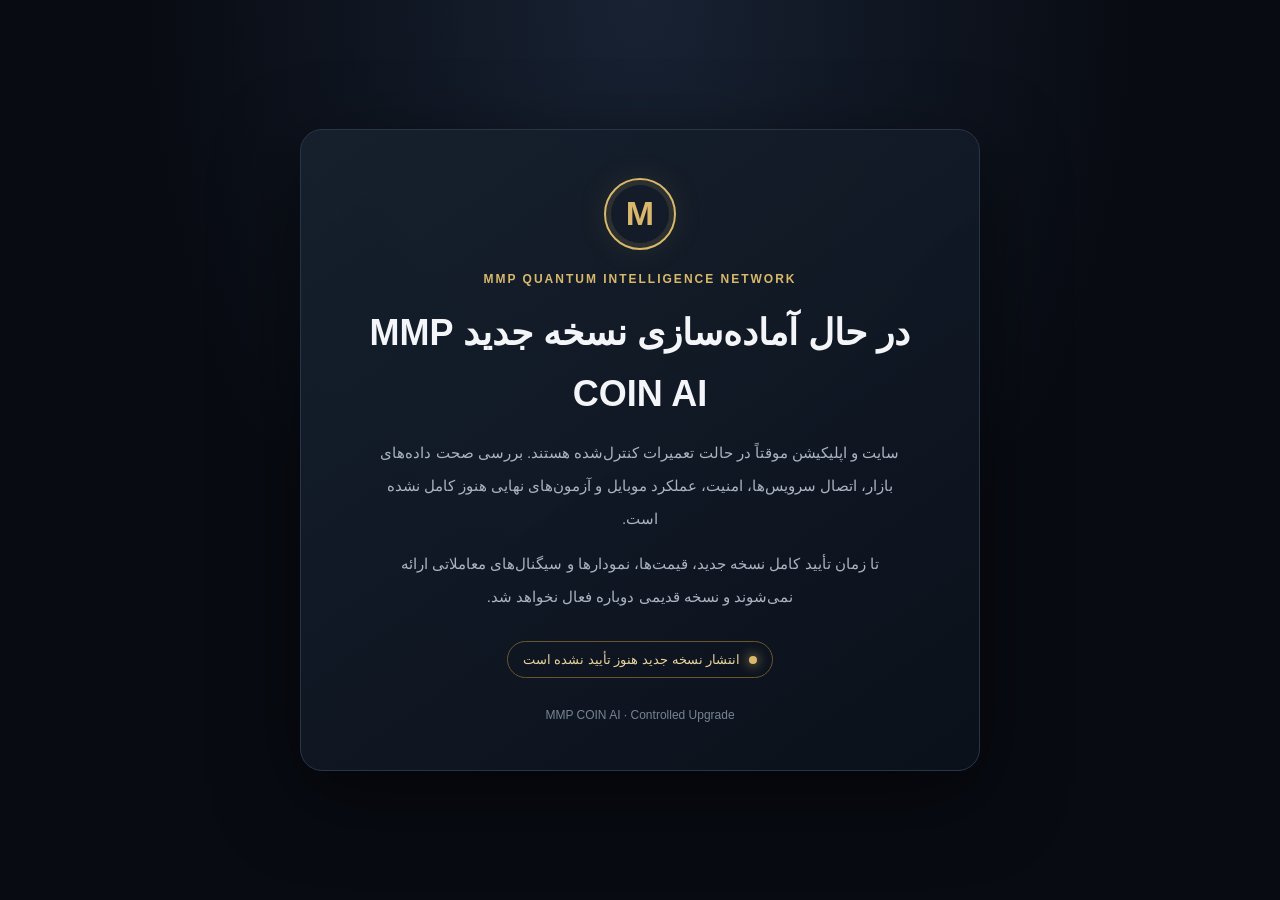
<file: index.html>
<!doctype html>
<html lang="fa" dir="rtl">
<head>
<meta charset="utf-8">
<meta name="viewport" content="width=device-width,initial-scale=1,viewport-fit=cover">
<meta name="theme-color" content="#080b12">
<meta http-equiv="Cache-Control" content="no-store, no-cache, must-revalidate, max-age=0">
<meta http-equiv="Pragma" content="no-cache">
<meta name="robots" content="noindex,nofollow">
<title>به‌روزرسانی کنترل‌شده | MMP COIN AI</title>
<style>
:root{color-scheme:dark;--bg:#080b12;--panel:#111925;--gold:#d9b86b;--text:#f3f5f8;--muted:#aab3c0}
*{box-sizing:border-box}
body{margin:0;min-height:100vh;display:grid;place-items:center;padding:24px;background:radial-gradient(ellipse at 50% 0%,#182233 0,transparent 55%),var(--bg);color:var(--text);font-family:Tahoma,Arial,sans-serif}
main{width:min(100%,680px);padding:clamp(24px,5vw,48px);border:1px solid #293445;border-radius:22px;background:linear-gradient(145deg,rgba(22,32,46,.96),rgba(11,17,27,.98));box-shadow:0 24px 80px #0008;text-align:center}
.mark{width:72px;height:72px;margin:0 auto 22px;border:2px solid var(--gold);border-radius:50%;display:grid;place-items:center;color:var(--gold);font-size:34px;font-weight:900;box-shadow:inset 0 0 0 5px #d9b86b20,0 0 32px #d9b86b18}
.kicker{color:var(--gold);font-size:12px;letter-spacing:2px;font-weight:700}
h1{margin:16px 0 12px;font-size:clamp(24px,5vw,36px);line-height:1.7}
p{color:var(--muted);font-size:15px;line-height:2.2;margin:0 auto;max-width:520px}
.status{display:inline-flex;align-items:center;gap:9px;margin-top:28px;padding:10px 15px;border:1px solid #69562d;border-radius:999px;color:#e8d39d;font-size:13px}
.dot{width:8px;height:8px;border-radius:50%;background:var(--gold);box-shadow:0 0 12px var(--gold)}
footer{margin-top:30px;color:#778394;font-size:12px}
</style>
<script>
(async function(){
 try{
  if("serviceWorker" in navigator){
   const regs=await navigator.serviceWorker.getRegistrations();
   await Promise.all(regs.map(reg=>reg.unregister()));
  }
  if("caches" in window){
   const keys=await caches.keys();
   await Promise.all(keys.map(key=>caches.delete(key)));
  }
 }catch(e){}
})();
</script>
</head>
<body>
<main>
 <div class="mark" aria-hidden="true">M</div>
 <div class="kicker">MMP QUANTUM INTELLIGENCE NETWORK</div>
 <h1>در حال آماده‌سازی نسخه جدید MMP COIN AI</h1>
 <p>سایت و اپلیکیشن موقتاً در حالت تعمیرات کنترل‌شده هستند. بررسی صحت داده‌های بازار، اتصال سرویس‌ها، امنیت، عملکرد موبایل و آزمون‌های نهایی هنوز کامل نشده است.</p>
 <p style="margin-top:12px">تا زمان تأیید کامل نسخه جدید، قیمت‌ها، نمودارها و سیگنال‌های معاملاتی ارائه نمی‌شوند و نسخه قدیمی دوباره فعال نخواهد شد.</p>
 <div class="status"><span class="dot"></span> انتشار نسخه جدید هنوز تأیید نشده است</div>
 <footer>MMP COIN AI · Controlled Upgrade</footer>
</main>
</body>
</html>
</file>
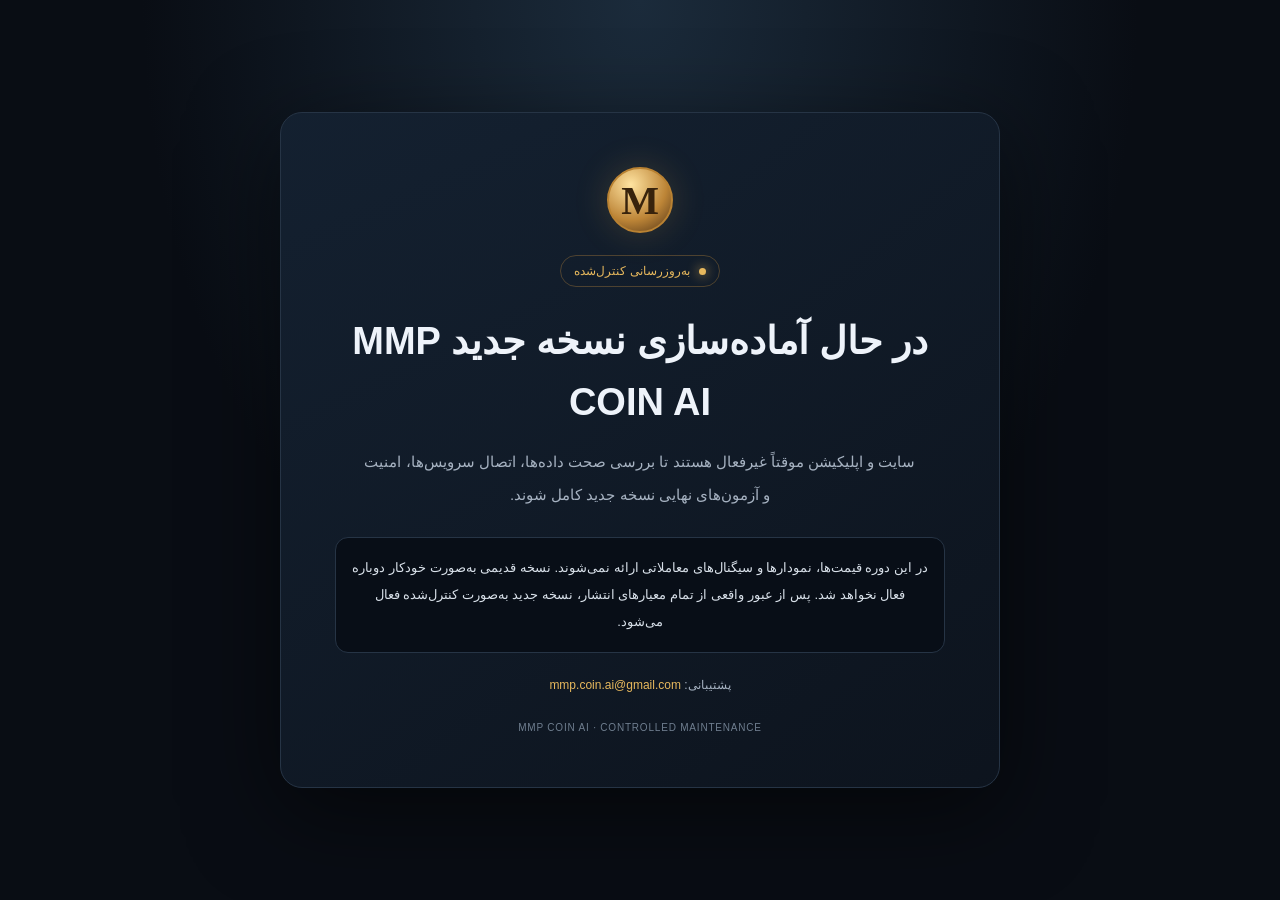
<file: maintenance/index.html>
<!doctype html>
<html lang="fa" dir="rtl">
<head>
  <meta charset="utf-8">
  <meta name="viewport" content="width=device-width,initial-scale=1,viewport-fit=cover">
  <meta name="robots" content="noindex,nofollow">
  <meta name="theme-color" content="#090d14">
  <meta name="mmp-maintenance" content="true">
  <meta http-equiv="Cache-Control" content="no-store, no-cache, must-revalidate">
  <meta http-equiv="Pragma" content="no-cache">
  <title>MMP COIN AI | در حال تعمیرات کنترل‌شده</title>
  <style>
    :root{color-scheme:dark;--bg:#090d14;--panel:#111a26;--line:#263445;--text:#eef3fa;--muted:#a6b2c1;--gold:#e7b85d}
    *{box-sizing:border-box}
    body{margin:0;min-height:100vh;display:grid;place-items:center;padding:24px;background:radial-gradient(ellipse at 50% 0%,#1b2b3b 0,transparent 55%),var(--bg);color:var(--text);font-family:Tahoma,Arial,sans-serif}
    main{width:min(100%,720px);padding:clamp(26px,6vw,54px);border:1px solid var(--line);border-radius:22px;background:linear-gradient(145deg,#142131f2,#0d141ef5);box-shadow:0 24px 90px #0008;text-align:center}
    .mark{width:66px;height:66px;margin:0 auto 22px;border:2px solid #b98232;border-radius:50%;display:grid;place-items:center;background:radial-gradient(circle at 35% 25%,#ffe3a0,#bd8537 58%,#503316);color:#38230c;font:bold 40px Georgia,serif;box-shadow:0 0 35px #d5a34b33}
    .status{display:inline-flex;align-items:center;gap:9px;padding:8px 13px;border:1px solid #a77b3b66;border-radius:999px;color:var(--gold);font-size:12px}
    .status i{width:7px;height:7px;border-radius:50%;background:var(--gold);box-shadow:0 0 12px #e7b85d}
    h1{margin:24px 0 12px;font-size:clamp(25px,5vw,38px);line-height:1.6}
    p{margin:0 auto;max-width:560px;color:var(--muted);font-size:15px;line-height:2.2}
    .notice{margin-top:26px;padding:16px;border:1px solid var(--line);border-radius:13px;background:#080e17;color:#d8e0e9;font-size:13px;line-height:2.1}
    .contact{margin-top:25px;color:var(--muted);font-size:12px}
    a{color:var(--gold);text-decoration:none}
    footer{margin-top:30px;color:#6f7e8f;font-size:10px;letter-spacing:.08em;direction:ltr}
  </style>
</head>
<body>
  <main>
    <div class="mark" aria-hidden="true">M</div>
    <div class="status"><i></i> به‌روزرسانی کنترل‌شده</div>
    <h1>در حال آماده‌سازی نسخه جدید MMP COIN AI</h1>
    <p>سایت و اپلیکیشن موقتاً غیرفعال هستند تا بررسی صحت داده‌ها، اتصال سرویس‌ها، امنیت و آزمون‌های نهایی نسخه جدید کامل شوند.</p>
    <div class="notice">در این دوره قیمت‌ها، نمودارها و سیگنال‌های معاملاتی ارائه نمی‌شوند. نسخه قدیمی به‌صورت خودکار دوباره فعال نخواهد شد. پس از عبور واقعی از تمام معیارهای انتشار، نسخه جدید به‌صورت کنترل‌شده فعال می‌شود.</div>
    <div class="contact">پشتیبانی: <a href="mailto:mmp.coin.ai@gmail.com">mmp.coin.ai@gmail.com</a></div>
    <footer>MMP COIN AI · CONTROLLED MAINTENANCE</footer>
  </main>
</body>
</html>
</file>
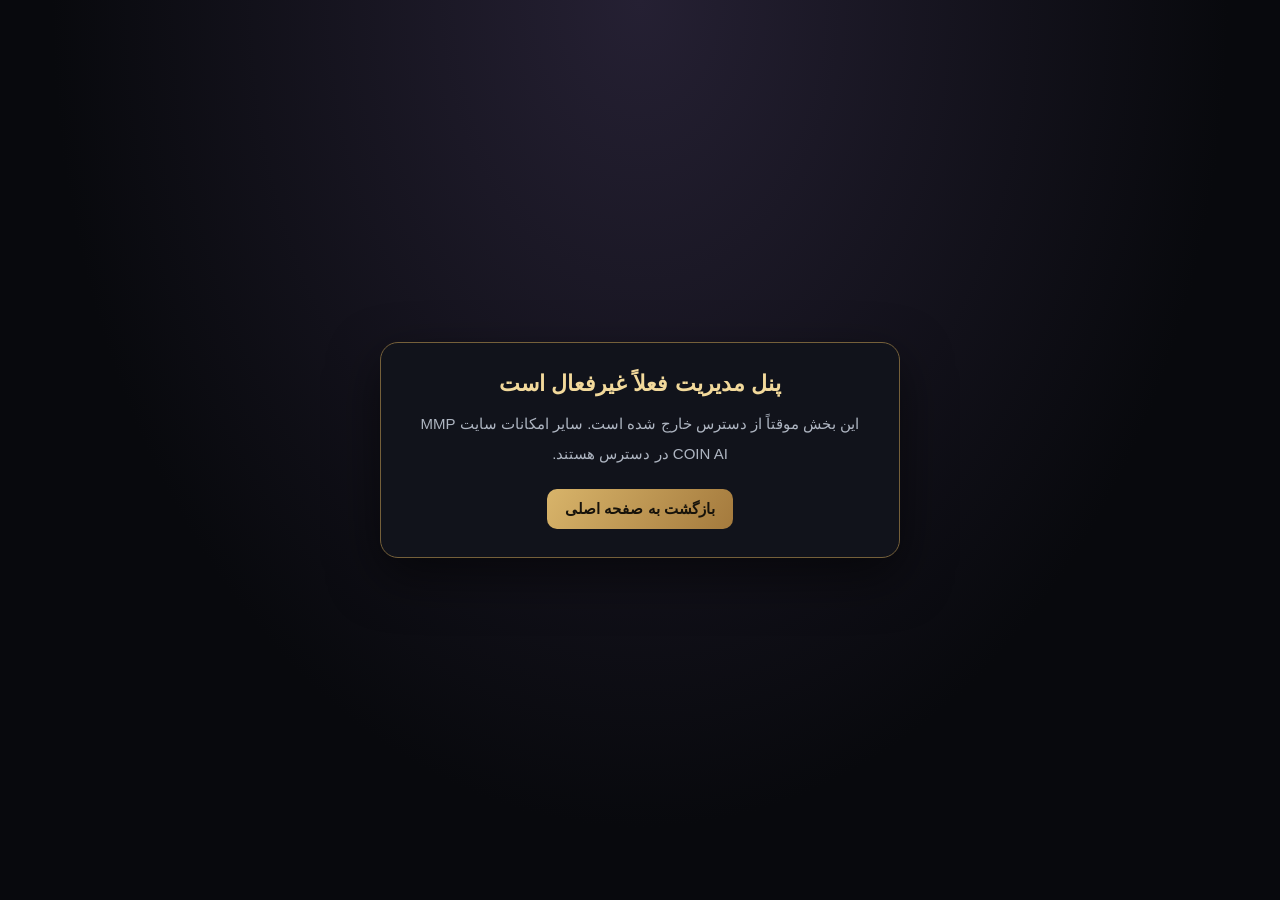
<file: admin.html>
<!doctype html>
<html lang="fa" dir="rtl">
<head>
<meta charset="utf-8">
<meta name="viewport" content="width=device-width,initial-scale=1,viewport-fit=cover">
<meta name="robots" content="noindex,nofollow">
<meta name="theme-color" content="#090d15">
<title>پنل مدیریت غیرفعال است | MMP COIN AI</title>
<style>
*{box-sizing:border-box}body{margin:0;min-height:100vh;display:grid;place-items:center;padding:20px;background:radial-gradient(ellipse at 50% 0,#252033,#08090d 65%);color:#f4f1e9;font:15px Tahoma,Arial,sans-serif}.panel{width:min(520px,100%);padding:28px;border:1px solid #75603a;border-radius:18px;background:#11131b;text-align:center;box-shadow:0 18px 50px #0008}h1{font-size:22px;color:#f2d99b;margin:0 0 12px}p{color:#aeb5c1;line-height:2;margin:0 0 20px}a{display:inline-block;padding:11px 18px;border-radius:10px;background:linear-gradient(120deg,#d8b46a,#a47a3d);color:#17130b;text-decoration:none;font-weight:800}
</style>
</head>
<body><main class="panel"><h1>پنل مدیریت فعلاً غیرفعال است</h1><p>این بخش موقتاً از دسترس خارج شده است. سایر امکانات سایت MMP COIN AI در دسترس هستند.</p><a href="/">بازگشت به صفحه اصلی</a></main></body>
</html>
</file>
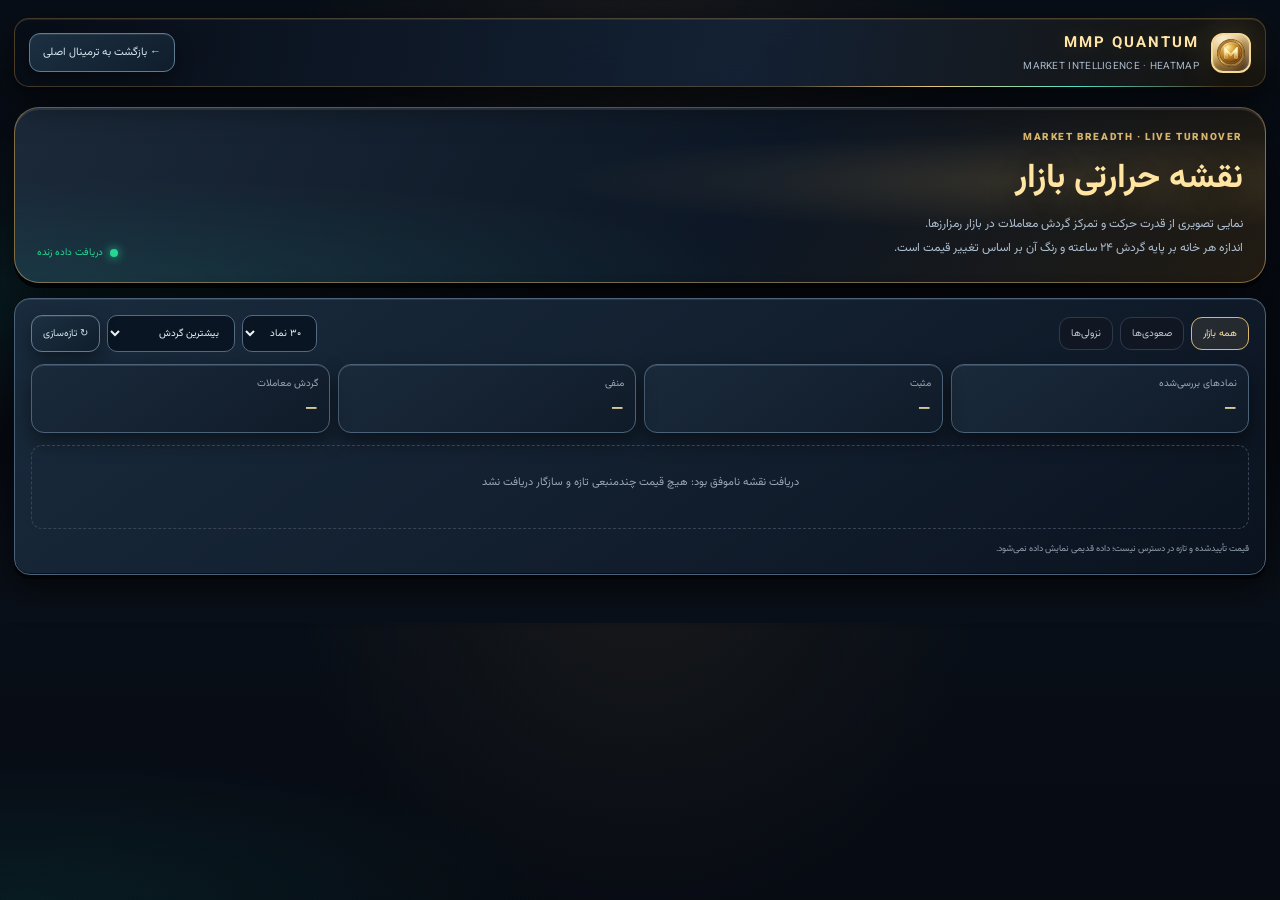
<file: market-heatmap.html>
<!doctype html>
<html lang="fa" dir="rtl">
<head>
<meta charset="utf-8">
<meta name="viewport" content="width=device-width,initial-scale=1,viewport-fit=cover">
<meta name="theme-color" content="#08090d">
<link rel="preconnect" href="https://fonts.googleapis.com">
<link rel="preconnect" href="https://fonts.gstatic.com" crossorigin>
<link href="https://fonts.googleapis.com/css2?family=Vazirmatn:wght@400;500;600;700;800;900&display=swap" rel="stylesheet">
<title>نقشه حرارتی بازار | MMP QUANTUM</title>
<link rel="icon" type="image/svg+xml" href="assets/mmp-coin-ai-icon.svg?v=20261108-qcoin2">
<style>
:root{color-scheme:dark;--bg:#080a10;--panel:#111722;--line:#30394b;--gold:#d9b66d;--gold2:#f4dfa8;--text:#f4f1e9;--muted:#9aa7b7;--green:#25d695;--red:#ff6576}
*{box-sizing:border-box}body{margin:0;background:radial-gradient(ellipse at 50% -15%,#382c1b 0,transparent 38%),#080a10;color:var(--text);font-family:Vazirmatn,Tahoma,Arial,sans-serif}
.page{max-width:1440px;margin:auto;padding:18px 14px 48px}.top{display:flex;align-items:center;justify-content:space-between;gap:12px;padding:12px 14px;border:1px solid #65502d;border-radius:15px;background:#0d121bed}.brand{display:flex;align-items:center;gap:10px}.mark{width:40px;height:40px;display:grid;place-items:center;border:1px solid var(--gold);border-radius:12px;color:var(--gold2);font-size:22px;background:linear-gradient(145deg,#3a2b13,#111722)}.mark img{width:100%;height:100%;object-fit:contain;display:block}.brand b{color:var(--gold2);letter-spacing:1px}.brand small{display:block;color:var(--muted);font-size:9px;margin-top:3px}
.btn,a.btn{display:inline-flex;align-items:center;justify-content:center;gap:7px;padding:10px 13px;border:1px solid #80683f;border-radius:10px;background:#171e2b;color:var(--gold2);text-decoration:none;font:inherit;font-size:11px;cursor:pointer}.hero{display:flex;align-items:end;justify-content:space-between;gap:15px;margin:20px 0 15px;padding:22px;border:1px solid #6e5833;border-radius:18px;background:linear-gradient(115deg,#1a1d25,#101722 65%,#15130f);box-shadow:0 16px 40px #0007}.eyebrow{font-size:10px;letter-spacing:1.6px;color:var(--gold);font-weight:900}.hero h1{margin:7px 0;font-size:clamp(23px,4vw,34px);color:var(--gold2)}.hero p{margin:0;color:#aeb8c5;font-size:12px;line-height:2}.live{display:flex;align-items:center;gap:7px;color:var(--green);font-size:10px;white-space:nowrap}.live i{width:8px;height:8px;border-radius:50%;background:var(--green);box-shadow:0 0 10px var(--green)}
.panel{padding:16px;border:1px solid var(--line);border-radius:16px;background:linear-gradient(145deg,#151c27,#0d121b);box-shadow:0 12px 32px #0005}.toolbar{display:flex;align-items:center;justify-content:space-between;gap:10px;flex-wrap:wrap;margin-bottom:12px}.filters{display:flex;gap:7px;flex-wrap:wrap}.filters button{padding:8px 11px;border:1px solid var(--line);border-radius:9px;background:#101722;color:#c3cbd5;font:inherit;font-size:10px;cursor:pointer}.filters button.active{border-color:var(--gold);background:#d9b66d1c;color:var(--gold2)}select{padding:9px 11px;border:1px solid var(--line);border-radius:9px;background:#101722;color:var(--gold2);font:inherit;font-size:10px}
.summary{display:grid;grid-template-columns:repeat(4,minmax(0,1fr));gap:8px;margin:12px 0}.summary>div{padding:11px;border:1px solid var(--line);border-radius:10px;background:#101722;color:var(--muted);font-size:10px}.summary b{display:block;color:var(--gold2);font-size:16px;margin-top:5px;font-variant-numeric:tabular-nums}
.grid{display:grid;grid-template-columns:repeat(6,minmax(0,1fr));grid-auto-rows:minmax(84px,auto);gap:8px}.tile{grid-column:span var(--c,1);grid-row:span var(--r,1);display:flex;flex-direction:column;justify-content:space-between;min-width:0;min-height:82px;padding:10px;border:1px solid #ffffff20;border-radius:11px;overflow:hidden;background:linear-gradient(145deg,#15392f,#10251f);box-shadow:inset 0 0 22px #ffffff08;transition:transform .18s,border-color .18s}.tile:hover{transform:translateY(-2px);border-color:#f4d58d99}.tile.negative{background:linear-gradient(145deg,#49232d,#27151d)}.tile.neutral{background:linear-gradient(145deg,#34313a,#1b1c24)}.tile.major{min-height:150px;padding:13px}.tile b{font-size:12px;color:#fff;direction:ltr;text-align:left}.tile strong{font-size:clamp(15px,2vw,22px);color:#fff;direction:ltr;text-align:left;font-variant-numeric:tabular-nums}.tile small,.tile em{font-size:9px;color:#ffffffb8;direction:ltr;text-align:left;font-style:normal}.tile em{color:#ffffff9c}.empty{padding:28px;text-align:center;border:1px dashed #384456;border-radius:11px;color:var(--muted);font-size:11px;grid-column:1/-1}.foot{margin-top:12px;color:#93a0b1;font-size:9px;line-height:1.9}
@media(max-width:760px){.grid{grid-template-columns:repeat(4,minmax(0,1fr))}.tile.major{min-height:120px}}
@media(max-width:500px){.page{padding:10px 9px 32px}.hero{padding:15px;align-items:flex-start;flex-direction:column}.summary{grid-template-columns:repeat(2,minmax(0,1fr))}.grid{grid-template-columns:repeat(3,minmax(0,1fr));grid-auto-rows:minmax(68px,auto)}.tile.major{grid-column:span 2!important;grid-row:span 1!important;min-height:95px}.top{padding:9px}.brand b{font-size:12px}}
</style>
<link rel="stylesheet" href="assets/mmp-quantum-nexus.css?v=2">
</head>
<body>
<main class="page">
<header class="top"><div class="brand"><div class="mark"><img src="assets/mmp-coin-mark.svg" alt="نشان اصلی سکه کوانتومی MMP"></div><div><b>MMP QUANTUM</b><small>MARKET INTELLIGENCE · HEATMAP</small></div></div><a class="btn" href="/">← بازگشت به ترمینال اصلی</a></header>
<section class="hero"><div><div class="eyebrow">MARKET BREADTH · LIVE TURNOVER</div><h1>نقشه حرارتی بازار</h1><p>نمایی تصویری از قدرت حرکت و تمرکز گردش معاملات در بازار رمزارزها.<br>اندازه هر خانه بر پایه گردش ۲۴ ساعته و رنگ آن بر اساس تغییر قیمت است.</p></div><span class="live"><i></i> دریافت داده زنده</span></section>
<section class="panel">
 <div class="toolbar"><div class="filters" role="group" aria-label="فیلتر جهت بازار"><button class="active" data-filter="all">همه بازار</button><button data-filter="up">صعودی‌ها</button><button data-filter="down">نزولی‌ها</button></div><div class="filters"><select id="count" aria-label="تعداد نمادها"><option value="30">۳۰ نماد</option><option value="60">۶۰ نماد</option><option value="100">۱۰۰ نماد</option></select><select id="sort" aria-label="مرتب‌سازی"><option value="volume">بیشترین گردش</option><option value="change">بیشترین تغییر قیمت</option><option value="losers">بیشترین افت</option></select><button class="btn" id="refresh">↻ تازه‌سازی</button></div></div>
 <div class="summary" id="summary"><div>نمادهای بررسی‌شده<b>—</b></div><div>مثبت<b>—</b></div><div>منفی<b>—</b></div><div>گردش معاملات<b>—</b></div></div>
 <div class="grid" id="heatmap"><div class="empty">در حال دریافت تیکرهای واقعی بازار…</div></div>
 <div class="foot" id="status">منبع داده: Binance Spot از طریق سرویس واسط MMP. گردش معاملات، معادل ورود خالص سرمایه نیست و تغییرات این صفحه بر پایه داده ۲۴ ساعته است.</div>
</section>
</main>
<script>
(()=> {
"use strict";
const API="https://mmp-coin-ai-analyzer.mehrdadmohammadi1988.workers.dev";
const $=id=>document.getElementById(id);
const fmt=(n,d=2)=>Number(n).toLocaleString("en-US",{maximumFractionDigits:d,minimumFractionDigits:d});
const usd=n=>Number(n).toLocaleString("en-US",{maximumFractionDigits:0})+" USDT";
const priceUsd=n=>{const v=Number(n);if(!Number.isFinite(v)||v<=0)return "—";const d=v>=1000?2:v>=1?4:v>=0.01?6:8;return v.toLocaleString("en-US",{maximumFractionDigits:d})+" USDT";};
let data=[],filter="all",busy=false;
function render(){
 const count=Number($("count").value)||30,sort=$("sort").value;
 let rows=data.filter(x=>filter==="up"?x.change>0.05:filter==="down"?x.change<-.05:true);
 rows.sort(sort==="change"?(a,b)=>b.change-a.change:sort==="losers"?(a,b)=>a.change-b.change:(a,b)=>b.volume-a.volume);
 rows=rows.slice(0,count);
 const total=rows.reduce((n,x)=>n+x.volume,0),up=rows.filter(x=>x.change>0).length,down=rows.filter(x=>x.change<0).length;
 $("summary").innerHTML='<div>نمادهای نمایش‌داده‌شده<b>'+rows.length+'</b></div><div>مثبت<b>'+up+'</b></div><div>منفی<b>'+down+'</b></div><div>گردش معاملات<b>'+usd(total)+'</b></div>';
 const max=rows.reduce((m,x)=>Math.max(m,x.volume),1);
 $("heatmap").innerHTML=rows.length?rows.map(x=>{const ratio=x.volume/max,c=ratio>=.18?2:1,r=ratio>=.45?2:1,share=total?x.volume/total*100:0,cls=x.change>.05?"positive":x.change<-.05?"negative":"neutral";return '<article class="tile '+cls+((c>1||r>1)?" major":"")+'" style="--c:'+c+';--r:'+r+'"><b>'+x.symbol+'/USDT</b><strong>'+(x.change>0?"+":"")+fmt(x.change,2)+'٪</strong><small>'+priceUsd(x.price)+'</small><em>سهم گردش '+fmt(share,1)+'٪ · '+usd(x.volume)+'</em></article>';}).join(""):'<div class="empty">برای این فیلتر داده‌ای وجود ندارد.</div>';
}
async function load(){
 if(busy)return;busy=true;$("refresh").disabled=true;$("refresh").textContent="در حال دریافت…";$("status").textContent="در حال دریافت تیکرهای واقعی از صرافی‌های متصل…";
 const providers=[
  {name:"Bybit Spot",url:API+"/market-proxy?source=bybit-tickers",normalize:d=>d?.retCode===0&&Array.isArray(d.result?.list)?d.result.list.map(t=>({symbol:t.symbol,lastPrice:t.lastPrice,priceChangePercent:Number(t.price24hPcnt)*100,quoteVolume:t.turnover24h,closeTime:Number(d.time)||Date.now()})):[]},
  {name:"Binance Spot",url:API+"/market-proxy?source=binance-tickers",normalize:d=>Array.isArray(d)?d.map(t=>({symbol:t.symbol,lastPrice:t.lastPrice,priceChangePercent:Number(t.priceChangePercent),quoteVolume:t.quoteVolume,closeTime:Number(t.closeTime)||Date.now()})):[]},
  {name:"Gate.io Spot",url:API+"/market-proxy?source=gate-tickers",normalize:d=>Array.isArray(d)?d.filter(t=>String(t.currency_pair||"").endsWith("_USDT")).map(t=>({symbol:String(t.currency_pair).replace("_",""),lastPrice:t.last,priceChangePercent:Number(t.change_percentage),quoteVolume:t.quote_volume,closeTime:Number(t.update_time_ms)||Number(t.update_time)*1000||Date.now()})):[]},
  {name:"KuCoin Spot",url:API+"/market-proxy?source=kucoin-tickers",normalize:d=>d?.code==="200000"&&Array.isArray(d.data?.ticker)?d.data.ticker.filter(t=>String(t.symbol||"").endsWith("-USDT")).map(t=>({symbol:String(t.symbol).replace("-",""),lastPrice:t.last,priceChangePercent:Number(t.changeRate)*100,quoteVolume:t.volValue,closeTime:Number(d.data.time)||Date.now()})):[]},
  {name:"MEXC Spot",url:API+"/market-proxy?source=mexc-tickers",normalize:d=>Array.isArray(d)?d.map(t=>({symbol:t.symbol,lastPrice:t.lastPrice,priceChangePercent:Number(t.priceChangePercent),quoteVolume:t.quoteVolume,closeTime:Number(t.closeTime)||Date.now()})):[]},
  {name:"OKX Spot",url:API+"/market-proxy?source=okx-tickers",normalize:d=>d?.code==="0"&&Array.isArray(d.data)?d.data.filter(t=>String(t.instId||"").endsWith("-USDT")).map(t=>({symbol:String(t.instId).replace("-USDT","")+"USDT",lastPrice:t.last,priceChangePercent:Number(t.open24h)>0?(Number(t.last)/Number(t.open24h)-1)*100:NaN,quoteVolume:t.volCcy24h,closeTime:Number(t.ts)||Date.now()})):[]},
  {name:"Bitget Spot",url:API+"/market-proxy?source=bitget-tickers",fallbackUrl:"https://api.bitget.com/api/v3/market/tickers?category=SPOT",normalize:d=>["00000","0"].includes(String(d?.code))&&Array.isArray(d.data)?d.data.map(t=>({symbol:t.symbol,lastPrice:t.lastPr??t.lastPrice,priceChangePercent:Number.isFinite(Number(t.change24h))?Number(t.change24h)*100:Number(t.price24hPcnt)*100,quoteVolume:t.usdtVolume??t.quoteVolume,closeTime:Number(t.ts??t.tsMs)||Date.now()})):[]}
 ];
 let selected=null;const errors=[];
 try{
  const settled=await Promise.allSettled(providers.map(async provider=>{
   let lastError=null;
   for(const url of [provider.url,provider.fallbackUrl].filter(Boolean)){
    const controller=new AbortController(),timer=setTimeout(()=>controller.abort(),6500);
    try{
     const response=await fetch(url,{cache:"no-store",signal:controller.signal,headers:{Accept:"application/json"}});
     if(!response.ok)throw new Error("HTTP "+response.status);
     if(response.headers.get("X-MMP-Cache")==="stale")throw new Error("داده کش‌شده و قدیمی");
     const payload=await response.json(),rows=provider.normalize(payload);
     const valid=rows.filter(x=>/^[A-Z0-9]+USDT$/.test(String(x.symbol||""))&&Number(x.lastPrice)>0&&Number.isFinite(Number(x.lastPrice))&&Number.isFinite(Number(x.priceChangePercent))&&Number(x.quoteVolume)>0);
     if(valid.length)return {name:provider.name,rows:valid,receivedAt:Date.now()};
     throw new Error("تیکر معتبر دریافت نشد");
    }catch(error){lastError=error;}
    finally{clearTimeout(timer);}
   }
   throw lastError||new Error("منبع پاسخ نداد");
  }));
  const bySymbol=new Map();
  settled.forEach((result,index)=>{
   if(result.status!=="fulfilled"){errors.push(providers[index].name);return;}
   const source=result.value;
   for(const ticker of source.rows){
    const symbol=String(ticker.symbol).replace(/USDT$/,"").toUpperCase(),price=Number(ticker.lastPrice),change=Number(ticker.priceChangePercent),volume=Number(ticker.quoteVolume),rawTime=Number(ticker.closeTime),time=Number.isFinite(rawTime)&&rawTime>0?rawTime:source.receivedAt;
    if(Date.now()-time>120000||time>Date.now()+30000)continue;
    const rows=bySymbol.get(symbol)||[];rows.push({price,change,volume,time,source:source.name});bySymbol.set(symbol,rows);
   }
  });
  const median=values=>{const sorted=values.slice().sort((a,b)=>a-b),n=sorted.length;return n?(n%2?sorted[(n-1)/2]:(sorted[n/2-1]+sorted[n/2])/2):null;};
  const stable=new Set(["USDC","FDUSD","TUSD","USDP","DAI","USDE","EUR","BUSD"]);
  data=[...bySymbol.entries()].flatMap(([symbol,quotes])=>{
   if(stable.has(symbol)||!quotes.length)return [];
   const center=median(quotes.map(x=>x.price)),consistent=quotes.filter(x=>Math.abs(x.price-center)/center<=0.015);
   if(quotes.length>1&&consistent.length<2)return [];
   const accepted=consistent.length?consistent:quotes;
   return [{symbol,price:median(accepted.map(x=>x.price)),change:median(accepted.map(x=>x.change)),volume:accepted.reduce((sum,x)=>sum+x.volume,0),time:Math.max(...accepted.map(x=>x.time)),sourceCount:new Set(accepted.map(x=>x.source)).size}];
  });
  if(!data.length)throw new Error("هیچ قیمت چندمنبعی تازه و سازگار دریافت نشد");
  render();const stamp=Math.max(...data.map(x=>x.time)),sourceCount=settled.filter(x=>x.status==="fulfilled").length;
  $("status").textContent="تجمیع میانه قیمت از "+sourceCount+" صرافی زنده · "+data.length+" جفت معتبر USDT · آخرین دریافت "+(stamp?new Date(stamp).toLocaleTimeString("fa-IR"):"نامشخص")+" · گردش، مجموع حجم گزارش‌شده منابع پذیرفته‌شده است.";
 }catch(e){$("heatmap").innerHTML='<div class="empty">دریافت نقشه ناموفق بود: '+String(e.message||e).replace(/[<>]/g,"")+'</div>';$("status").textContent="قیمت تأییدشده و تازه در دسترس نیست؛ داده قدیمی نمایش داده نمی‌شود.";}
 finally{busy=false;$("refresh").disabled=false;$("refresh").textContent="↻ تازه‌سازی";}
}

document.querySelectorAll("[data-filter]").forEach(b=>b.addEventListener("click",()=>{filter=b.dataset.filter;document.querySelectorAll("[data-filter]").forEach(x=>x.classList.toggle("active",x===b));render();}));
$("count").addEventListener("change",render);$("sort").addEventListener("change",render);$("refresh").addEventListener("click",load);
load();setInterval(load,60000);
})();
</script>
</body></html>
</file>
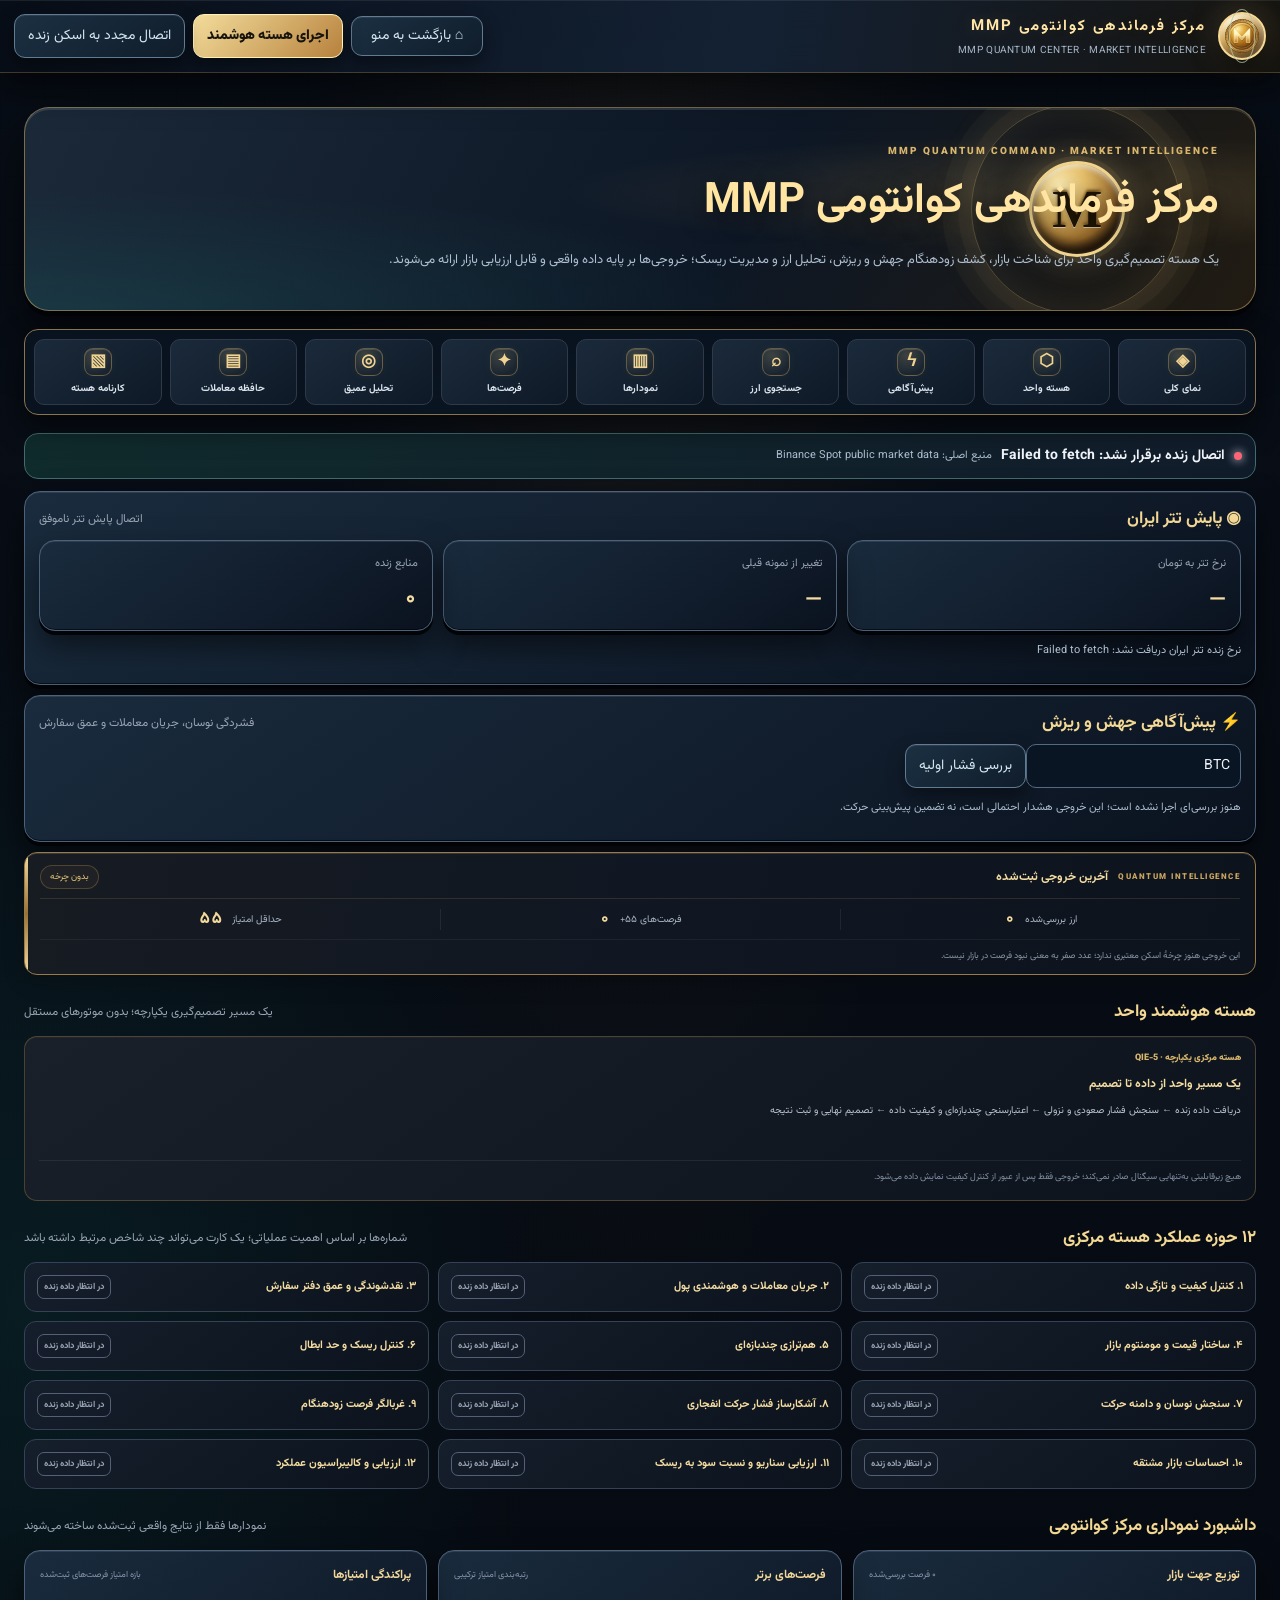
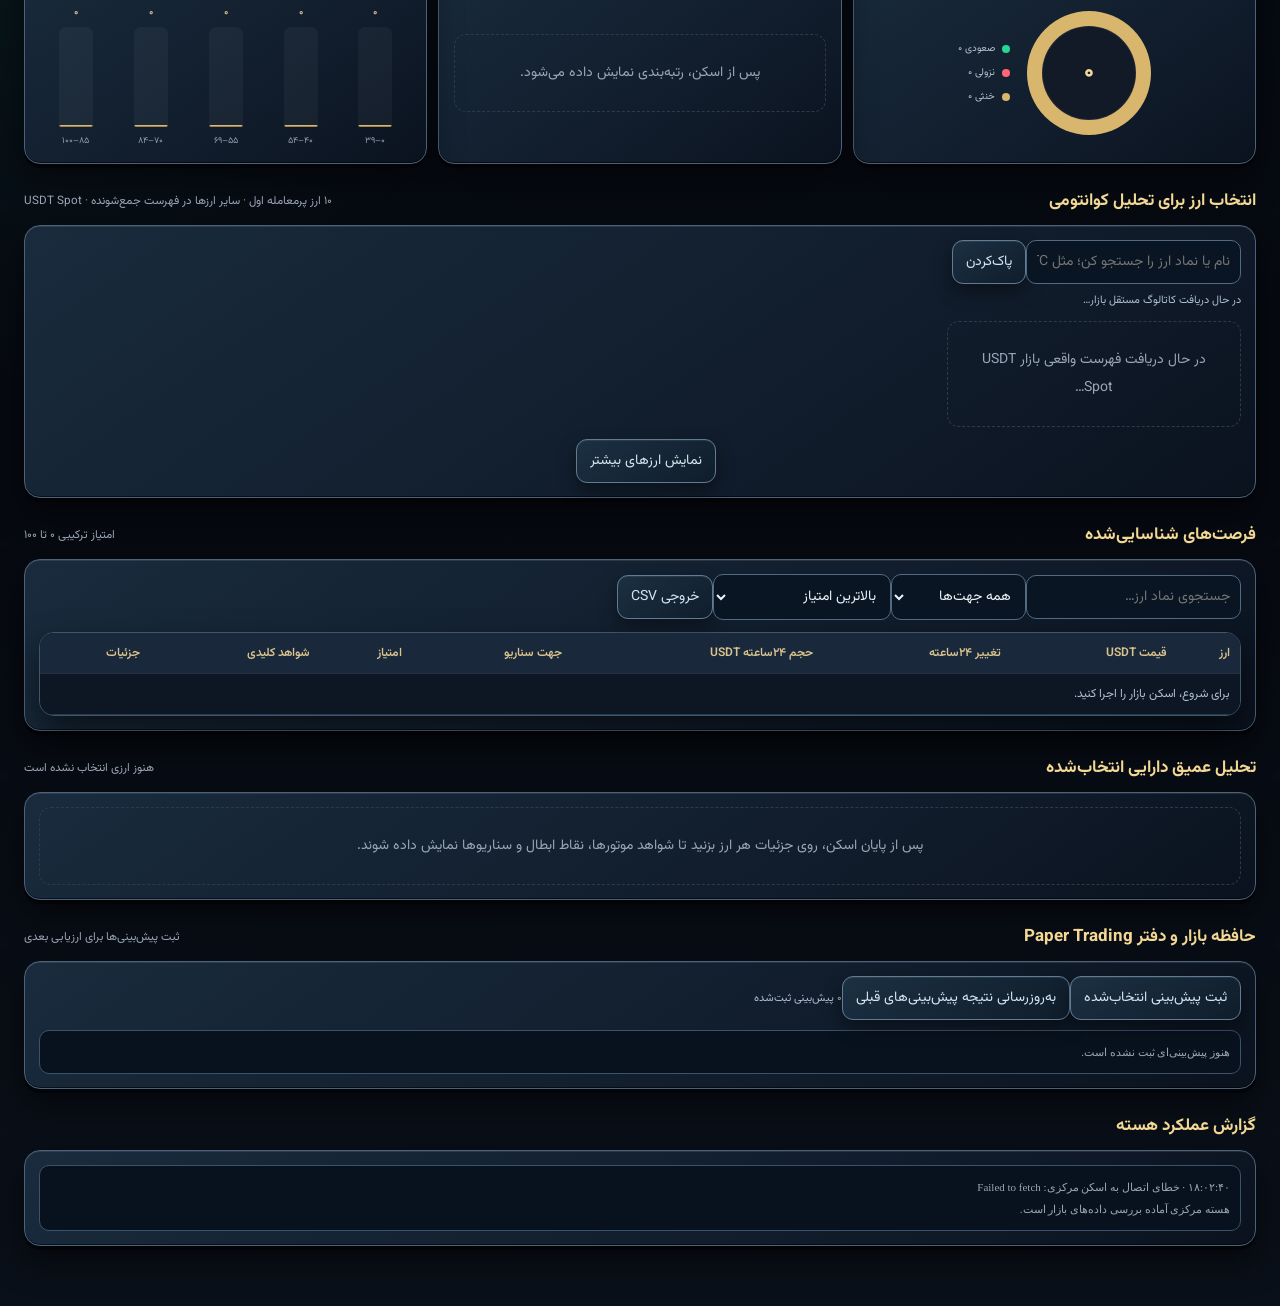
<file: quantum-lab.html>
<!doctype html>
<html lang="fa" dir="rtl">
<head>
<meta charset="utf-8"><meta name="viewport" content="width=device-width,initial-scale=1,viewport-fit=cover">
<meta name="theme-color" content="#080a10">
<link rel="preconnect" href="https://fonts.googleapis.com">
<link rel="preconnect" href="https://fonts.gstatic.com" crossorigin>
<link href="https://fonts.googleapis.com/css2?family=Vazirmatn:wght@400;500;600;700;800;900&display=swap" rel="stylesheet"><meta name="mmp-app-version" content="2.0.0">
<title>MMP QUANTUM COMMAND | مرکز فرماندهی کوانتومی MMP</title>
<style>
:root{color-scheme:dark;--bg:#080a10;--panel:#111722;--panel2:#171f2d;--line:#30394a;--gold:#d9b66d;--gold2:#f5dda2;--text:#f4f1e9;--muted:#9aa5b5;--green:#25d695;--red:#ff6576;--yellow:#f4c45e;--blue:#78a9ff}
*{box-sizing:border-box}body{margin:0;background:radial-gradient(ellipse at 70% -15%,#49371955,transparent 40%),radial-gradient(ellipse at 5% 30%,#123b3850,transparent 32%),var(--bg);color:var(--text);font:14px Vazirmatn,Tahoma,Arial,sans-serif}
button,input,select{font:inherit}button{cursor:pointer}.wrap{max-width:1500px;margin:auto;padding:18px 14px 60px}
header{position:sticky;top:0;z-index:10;background:#090d14ed;border-bottom:1px solid #5b4928;backdrop-filter:blur(14px);padding:12px max(14px,calc((100% - 1500px)/2));display:flex;align-items:center;justify-content:space-between;gap:12px}
.brand{display:flex;align-items:center;gap:13px;min-width:0}.mark{position:relative;width:48px;height:48px;flex:0 0 48px;border:2px solid #f2d58e;border-radius:50%;display:grid;place-items:center;background:radial-gradient(circle at 32% 25%,#fff0b8 0 3%,#e8c777 12%,#b88738 34%,#64451f 63%,#17130d 76%);color:#17130b;font-weight:1000;font-family:Georgia,serif;font-size:25px;text-shadow:0 1px 0 #fff8,0 -2px 2px #51370e;box-shadow:inset 0 2px 4px #fff9,inset 0 -6px 9px #160f08,0 0 0 3px #d9b66d22,0 0 25px #d9b66d55}.mark:before,.mark:after{content:"";position:absolute;inset:-5px;border:1px solid #e8c777aa;border-radius:50%;transform:scaleX(.48) rotate(35deg)}.mark:after{transform:scaleX(.48) rotate(-35deg);border-color:#83c7d477}.mark img{width:100%;height:100%;object-fit:contain;display:block}.brand b{color:var(--gold2);letter-spacing:1.2px;font-size:14px}.brand small{display:block;color:#aab7c8;font-size:9px;margin-top:5px;letter-spacing:1.25px}
.actions{display:flex;gap:8px;flex-wrap:wrap}.btn{border:1px solid var(--line);border-radius:10px;background:var(--panel2);color:var(--text);padding:10px 13px}.btn.primary{background:linear-gradient(120deg,#a77c35,#e8cd8c);color:#17130a;border:0;font-weight:bold}.btn:disabled{opacity:.55;cursor:wait}
.hero{position:relative;isolation:isolate;overflow:hidden;border:1px solid #b18b4d88;border-radius:23px;padding:clamp(21px,4vw,36px);background:radial-gradient(ellipse at 83% 45%,#c89b4930,transparent 30%),radial-gradient(ellipse at 5% 110%,#287a8050,transparent 42%),linear-gradient(120deg,#211b13 0%,#111a26 48%,#090f18 100%);margin:16px 0 18px;box-shadow:0 24px 65px #0008,inset 0 1px #fff2}.hero:before{content:"";position:absolute;z-index:-1;right:6%;top:50%;width:210px;height:210px;transform:translateY(-50%);border:1px solid #dfbc7150;border-radius:50%;box-shadow:0 0 0 13px #d9b66d0b,0 0 0 29px #d9b66d09,0 0 45px #d9b66d20,inset 0 0 38px #d9b66d16}.hero:after{content:"M";position:absolute;z-index:-1;right:calc(6% + 56px);top:50%;transform:translateY(-50%);width:96px;height:96px;border-radius:50%;display:grid;place-items:center;color:#211707;font:900 53px Georgia,serif;text-shadow:0 1px #fff8,0 -2px 3px #654718;background:radial-gradient(circle at 30% 24%,#fff0b8,#e7c16c 28%,#9a6c2d 62%,#302111 78%);border:3px solid #f0d48e;box-shadow:inset 0 3px 5px #fff9,inset 0 -8px 12px #1c1309,0 0 0 5px #d9b66d18,0 0 35px #d9b66d55}.eyebrow,.kicker{font-size:10px;letter-spacing:2px;color:var(--gold);font-weight:900}.hero h1{font-size:clamp(25px,4.2vw,42px);margin:10px 0 12px;color:#f8e4b4;text-shadow:0 2px 22px #d9b66d25;max-width:75%}.hero p{color:#b4c0ce;line-height:2.1;margin:0;max-width:72%;font-size:13px}
.statusbar{display:flex;align-items:center;gap:9px;flex-wrap:wrap;padding:11px 13px;background:#111722;border:1px solid var(--line);border-radius:12px;margin:12px 0}.dot{width:8px;height:8px;border-radius:50%;background:var(--yellow);box-shadow:0 0 10px currentColor}.dot.ok{background:var(--green)}.dot.bad{background:var(--red)}.muted{color:var(--muted)}.tiny{font-size:11px}
.stats{display:grid;grid-template-columns:repeat(4,minmax(0,1fr));gap:10px}.stat,.panel,.engine{background:linear-gradient(145deg,#151d29,#0d131c);border:1px solid var(--line);border-radius:14px;padding:14px;min-width:0}.stat small{display:block;color:var(--muted);font-size:11px}.stat b{display:block;font-size:22px;margin-top:9px;color:var(--gold2);direction:ltr;text-align:right;font-variant-numeric:tabular-nums}
.section-title{display:flex;justify-content:space-between;align-items:center;gap:10px;margin:24px 0 11px}.section-title h2{margin:0;font-size:17px;color:var(--gold2)}.section-title small{color:var(--muted)}
.engines{display:grid;grid-template-columns:repeat(3,minmax(0,1fr));gap:10px}.engine{padding:13px;border-radius:12px;min-height:112px;display:block;background:linear-gradient(145deg,#171f2b,#0d131c);border-color:#3a4657;position:relative;overflow:hidden}.engine:before{content:"";position:absolute;inset:0 auto 0 0;width:2px;background:linear-gradient(180deg,#f1d28a,#8b672e);opacity:.8}.engine-top{width:100%;display:flex;align-items:center;justify-content:space-between;gap:7px}.engine b{font-size:12px;font-weight:800;line-height:1.5;color:#f5dda2}.engine .state{font-size:9px;white-space:nowrap;border:1px solid var(--line);border-radius:6px;padding:3px 6px;color:var(--muted);flex:0 0 auto}.engine p{margin:8px 0 0;color:#aeb9c8;font-size:10px;line-height:1.9}.state.ready{color:var(--green);border-color:#25d69566}.state.partial{color:var(--yellow);border-color:#f4c45e66}
.engine-showcase{display:grid;gap:10px}.engine-drawer{border:1px solid #8b713e88;border-radius:14px;background:linear-gradient(145deg,#171b22,#0d131c);overflow:hidden}.engine-drawer summary{list-style:none;cursor:pointer;display:flex;align-items:center;justify-content:space-between;gap:10px;padding:13px 15px;color:var(--gold2);font-weight:800}.engine-drawer summary::-webkit-details-marker{display:none}.engine-drawer summary:after{content:"⌄";font-size:18px;color:var(--gold);transition:transform .2s}.engine-drawer[open] summary:after{transform:rotate(180deg)}.drawer-meta{font-size:10px;color:var(--muted);font-weight:400;margin-right:auto}.engine-more{padding:0 10px 10px}.engine.primary-engine{border-color:#9b7b45aa;box-shadow:inset 0 1px #fff1,0 8px 22px #0003}.engine .state.idle{color:#aab7c8;border-color:#536176}.engine .state.busy{color:var(--blue);border-color:#78a9ff66}.engine .state.bad{color:var(--red);border-color:#ff657666}@media(max-width:560px){.engine-drawer summary{padding:12px;font-size:12px}.drawer-meta{font-size:9px}}\n.toolbar{display:flex;gap:8px;flex-wrap:wrap}.toolbar input,.toolbar select{min-width:120px;flex:1;background:#090e16;border:1px solid #354255;color:var(--text);border-radius:9px;padding:10px}
.tablewrap{overflow:auto;border:1px solid var(--line);border-radius:13px}table{width:100%;border-collapse:collapse;min-width:820px;background:#0e141e}th,td{padding:11px 10px;border-bottom:1px solid #263141;text-align:right;white-space:nowrap;font-size:12px}th{color:var(--muted);font-weight:600;background:#151d29;position:sticky;top:0}tr:hover td{background:#ffffff08}td.num{direction:ltr;text-align:left;font-variant-numeric:tabular-nums}.score{font-weight:900;color:var(--gold2)}.up{color:var(--green)}.down{color:var(--red)}.wait{color:var(--yellow)}
.pill{display:inline-block;border:1px solid var(--line);border-radius:20px;padding:3px 7px;font-size:10px}.empty{padding:24px;text-align:center;color:var(--muted);border:1px dashed var(--line);border-radius:12px;line-height:2}
.details{display:grid;grid-template-columns:repeat(3,minmax(0,1fr));gap:10px}.detail{padding:12px;background:#101722;border:1px solid var(--line);border-radius:11px}.detail small{display:block;color:var(--muted);margin-bottom:6px}.detail b{font-size:13px}
.log{max-height:220px;overflow:auto;font:11px/2 Tahoma;color:var(--muted);white-space:pre-wrap;background:#090e16;border:1px solid var(--line);border-radius:10px;padding:10px}
.asset-search-results{display:grid;grid-template-columns:repeat(4,minmax(0,1fr));gap:9px;margin-top:12px}.asset-result{display:flex;align-items:center;gap:9px;min-width:0;padding:11px;border:1px solid #354255;border-radius:12px;background:linear-gradient(145deg,#111b28,#0a111b);transition:border-color .2s,transform .2s}.asset-result:hover{border-color:#b99755;transform:translateY(-2px)}.asset-logo{width:36px;height:36px;flex:0 0 36px;border-radius:50%;display:grid;place-items:center;position:relative;background:linear-gradient(145deg,#3a3020,#111a26);border:1px solid #8d754a;color:#f5dda2;font-size:10px;font-weight:900;overflow:hidden}.asset-logo img{position:absolute;inset:0;width:100%;height:100%;object-fit:cover}.asset-logo.no-logo{background:radial-gradient(circle at 30% 25%,#f3d58b,#8b642c 55%,#21180c);border-color:#e5c477;color:#17120a}.asset-logo.no-logo span{font-size:11px;font-weight:1000}.asset-overflow-menu{grid-column:1/-1;border:1px solid #8b713e;border-radius:11px;background:#101722;padding:10px}.asset-overflow-menu>summary{cursor:pointer;color:var(--gold2);font-weight:800;font-size:11px;list-style:none}.asset-overflow-menu>summary::-webkit-details-marker{display:none}.asset-overflow-list{display:grid;grid-template-columns:repeat(4,minmax(0,1fr));gap:8px;margin-top:10px;max-height:420px;overflow:auto;padding:3px}.asset-meta{min-width:0;flex:1}@media(max-width:900px){.asset-overflow-list{grid-template-columns:repeat(3,minmax(0,1fr))}}@media(max-width:560px){.asset-overflow-list{grid-template-columns:repeat(2,minmax(0,1fr))}}.asset-result b{display:block;color:var(--gold2);font-size:12px;overflow:hidden;text-overflow:ellipsis;white-space:nowrap}.asset-result small{display:block;color:var(--muted);font-size:9px;margin-top:4px;overflow:hidden;text-overflow:ellipsis;white-space:nowrap}.asset-result button{border:1px solid #8b713e;border-radius:8px;background:#d9b66d18;color:var(--gold2);padding:7px 8px;font-size:9px;white-space:nowrap}.asset-search-results[hidden]{display:none}@media(max-width:900px){.engines{grid-template-columns:repeat(2,minmax(0,1fr))}.asset-search-results{grid-template-columns:repeat(3,minmax(0,1fr))}}@media(max-width:560px){.asset-search-results{grid-template-columns:repeat(2,minmax(0,1fr));gap:7px}.asset-result{padding:8px;gap:7px}.asset-logo{width:31px;height:31px;flex-basis:31px}.asset-result button{padding:6px;font-size:8px}.engine{min-height:128px;padding:10px}.engine b{font-size:10px}.engine p{font-size:9px;line-height:1.8}.engine .state{font-size:8px;padding:2px 4px}}.disclaimer{font-size:11px;line-height:2;color:var(--muted);border-right:3px solid var(--yellow);padding:8px 12px;background:#f4c45e0a;border-radius:8px}
@media(max-width:900px){.engines{grid-template-columns:repeat(2,minmax(0,1fr))}.stats{grid-template-columns:repeat(2,minmax(0,1fr))}}
@media(max-width:560px){header{padding:9px 10px}.brand{gap:9px}.brand b{font-size:11px}.brand small{font-size:7px;letter-spacing:.7px}.mark{width:39px;height:39px;flex-basis:39px;font-size:21px}.wrap{padding:12px 9px 40px}.engines{grid-template-columns:1fr 1fr}.engine p{font-size:9px}.details{grid-template-columns:1fr 1fr}.actions .btn{padding:8px}.hero{padding:18px 15px}.hero:before{right:-25px;width:145px;height:145px}.hero:after{right:17px;width:67px;height:67px;font-size:39px}.hero h1{max-width:85%;font-size:25px}.hero p{max-width:88%;font-size:11px}}

.quantum-inner-nav{position:sticky;top:72px;z-index:8;display:flex;gap:7px;overflow-x:auto;padding:9px;margin:13px 0 18px;border:1px solid #80683f66;border-radius:13px;background:#0b111beF;backdrop-filter:blur(14px);scrollbar-width:thin}
.quantum-inner-nav a{flex:0 0 auto;padding:9px 12px;border:1px solid #ffffff12;border-radius:9px;color:#c5ced9;text-decoration:none;font-size:11px;white-space:nowrap;transition:.2s}
.quantum-inner-nav a:hover,.quantum-inner-nav a:focus{color:#f5dda2;border-color:#d9b66d88;background:#d9b66d12}
.quantum-charts{display:grid;grid-template-columns:repeat(3,minmax(0,1fr));gap:11px;margin-bottom:18px}
.chart-card{min-width:0;padding:15px;border:1px solid #394456;border-radius:15px;background:linear-gradient(145deg,#151e2b,#0b111a);box-shadow:inset 0 1px #ffffff08}
.chart-head{display:flex;justify-content:space-between;align-items:center;gap:8px;margin-bottom:14px}.chart-head b{font-size:12px;color:#f2d79a}.chart-head small{font-size:9px;color:#8795a8}
.donut-wrap{display:flex;align-items:center;justify-content:center;gap:17px;min-height:150px;flex-wrap:wrap}
.donut{width:124px;height:124px;border-radius:50%;display:grid;place-items:center;position:relative;flex:0 0 auto}
.donut:before{content:"";position:absolute;inset:15px;border-radius:50%;background:#111a26;border:1px solid #ffffff10}.donut span{position:relative;color:#f4d99c;font-size:22px;font-weight:900}
.chart-legend{display:grid;gap:9px;color:#b9c3d0;font-size:10px}.chart-legend span{display:flex;align-items:center;gap:7px}.chart-legend i{width:8px;height:8px;border-radius:50%}.bull-dot{background:#25d695}.bear-dot{background:#ff6576}.neutral-dot{background:#d9b66d}
.horizontal-bars{display:grid;gap:12px;min-height:150px;align-content:center}.bar-row{display:grid;grid-template-columns:52px minmax(0,1fr) 28px;gap:8px;align-items:center;font-size:10px}.bar-row span{color:#d4dce6;font-weight:800}.bar-row i{height:8px;border-radius:9px;background:#ffffff12;overflow:hidden}.bar-row i em{display:block;height:100%;border-radius:9px;background:linear-gradient(90deg,#9a7134,#f0d594);box-shadow:0 0 12px #d9b66d33}.bar-row b{color:#f0d594;text-align:left}
.histogram{height:150px;display:flex;align-items:flex-end;justify-content:space-around;gap:9px;padding:7px 3px 0}.hist-col{height:100%;flex:1;display:flex;flex-direction:column;align-items:center;justify-content:flex-end;gap:7px}.hist-col>b{font-size:10px;color:#d9c18e}.hist-col>i{height:100px;width:min(100%,34px);display:flex;align-items:flex-end;overflow:hidden;border-radius:7px 7px 2px 2px;background:#ffffff0a}.hist-col>i em{display:block;width:100%;min-height:2px;border-radius:7px 7px 2px 2px;background:linear-gradient(0deg,#8c672e,#f1d38f)}.hist-col small{font-size:9px;color:#929eae;white-space:nowrap}
.evidence-list{padding-right:20px;color:#c3ceda;line-height:2.2;font-size:12px}.evidence-list li::marker{color:#d9b66d}
#quantum-assets,#quantum-opportunities,#quantum-analysis,#quantum-ledger,#quantum-reports,#quantum-architecture,#quantum-charts-section{scroll-margin-top:130px}
@media(max-width:900px){.quantum-charts{grid-template-columns:repeat(2,minmax(0,1fr))}.quantum-charts .chart-card:last-child{grid-column:1/-1}}
@media(max-width:560px){.quantum-inner-nav{top:66px;margin:9px -2px 14px;padding:7px}.quantum-inner-nav a{font-size:10px;padding:8px 10px}.quantum-charts{grid-template-columns:1fr}.quantum-charts .chart-card:last-child{grid-column:auto}.chart-card{padding:12px}.donut-wrap{min-height:125px}.histogram{height:130px}}

.architecture-flow{display:grid;grid-template-columns:minmax(0,1fr) auto minmax(0,1fr) auto minmax(0,1fr) auto minmax(0,1fr);align-items:stretch;gap:8px;margin:10px 0 18px}
.architecture-step{min-width:0;padding:14px;border:1px solid #80683f88;border-radius:13px;background:linear-gradient(145deg,#1a2029,#0c131d);box-shadow:inset 0 1px #ffffff08}
.architecture-step>span{display:block;color:#d9b66d;font-size:9px;font-weight:900;margin-bottom:9px}.architecture-step>b{display:block;color:#f5dda2;font-size:12px;line-height:1.7}.architecture-step>p{color:#bac4d1;font-size:10px;line-height:1.9;min-height:52px;margin:7px 0}.architecture-step>small{display:block;color:#8291a4;font-size:9px;line-height:1.8;border-top:1px solid #ffffff12;padding-top:8px}.architecture-arrow{align-self:center;color:#d9b66d;font-size:20px}
.asset-more-wrap{display:flex;justify-content:center;align-items:center;gap:12px;margin-top:12px;flex-wrap:wrap}.asset-more-wrap button[hidden]{display:none}
@media(max-width:980px){.architecture-flow{grid-template-columns:repeat(2,minmax(0,1fr))}.architecture-arrow{display:none}}
@media(max-width:560px){.architecture-flow{grid-template-columns:1fr}.architecture-step>p{min-height:0}.architecture-step{padding:12px}}


.subsystem-grid{display:grid;grid-template-columns:repeat(3,minmax(0,1fr));gap:9px;margin:10px 0 18px}
.subsystem{min-width:0;border:1px solid #354255;border-radius:12px;background:linear-gradient(145deg,#151e2b,#0c131d);overflow:hidden}
.subsystem summary{cursor:pointer;list-style:none;display:flex;align-items:center;justify-content:space-between;gap:8px;padding:12px;color:#f5dda2;font-size:11px}
.subsystem summary::-webkit-details-marker{display:none}
.subsystem summary span{font-size:9px;font-weight:700;color:#9aa5b5;border:1px solid #536176;border-radius:7px;padding:4px 6px;white-space:nowrap}
.subsystem[data-state="evidence"] summary span{color:#25d695;border-color:#25d69566}
.subsystem[data-state="partial"] summary span{color:#f4c45e;border-color:#f4c45e66}
.subsystem[data-state="idle"] summary span{color:#9aa5b5;border-color:#536176}
.subsystem p{margin:0;padding:0 12px 8px;color:#aeb9c8;font-size:10px;line-height:1.9}
.subsystem small{display:block;padding:8px 12px;border-top:1px solid #ffffff10;color:#8996a7;font-size:9px;line-height:1.8}
@media(max-width:900px){.subsystem-grid{grid-template-columns:repeat(2,minmax(0,1fr))}}
@media(max-width:560px){.subsystem-grid{grid-template-columns:1fr 1fr;gap:7px}.subsystem summary{align-items:flex-start;flex-direction:column;padding:10px}.subsystem summary span{font-size:8px}.subsystem p{font-size:9px;padding:0 10px 7px}.subsystem small{font-size:8px;padding:7px 10px}}

/* Slim framed latest quantum output */
.quantum-output-frame{position:relative;max-width:100%;margin:10px 0 18px;padding:12px 15px 10px;border:1px solid #9b7a45;border-radius:13px;background:linear-gradient(105deg,#171b22 0%,#101722 52%,#0c131d 100%);box-shadow:inset 0 1px #fff2,0 7px 22px #0003;overflow:hidden}.quantum-output-frame:before{content:"";position:absolute;inset:0 auto 0 0;width:3px;background:linear-gradient(180deg,#f5dda2,#9a7134,#f5dda2)}.qof-head{display:flex;align-items:center;justify-content:space-between;gap:12px;padding-bottom:9px;border-bottom:1px solid #d9b66d25}.qof-head>div{display:flex;align-items:center;gap:10px;min-width:0}.qof-kicker{font-size:8px;letter-spacing:1.5px;color:#c9a45e;font-weight:900}.qof-head b{font-size:12px;color:#f5dda2}.qof-cycle{font-size:9px;color:#e8c777;border:1px solid #9b7a4566;border-radius:20px;padding:4px 9px;white-space:nowrap;background:#d9b66d0b}.qof-metrics{display:grid;grid-template-columns:repeat(3,minmax(0,1fr));gap:0;padding:10px 0 7px}.qof-metric{display:flex;align-items:center;justify-content:center;gap:9px;padding:2px 10px;border-left:1px solid #ffffff12}.qof-metric:last-child{border-left:0}.qof-metric small{font-size:10px;color:#aab5c4}.qof-metric b{font-size:17px;line-height:1;color:#f4d99c;font-variant-numeric:tabular-nums}.qof-note{margin:2px 0 0;padding-top:8px;border-top:1px solid #ffffff0d;color:#8996a7;font-size:9px;line-height:1.8}@media(max-width:560px){.quantum-output-frame{padding:10px 11px;margin:8px 0 14px}.qof-head{padding-bottom:8px}.qof-head>div{gap:7px}.qof-kicker{font-size:7px;letter-spacing:1px}.qof-head b{font-size:11px}.qof-metrics{padding:9px 0 7px}.qof-metric{flex-direction:column;gap:5px;padding:2px 4px}.qof-metric small{font-size:9px}.qof-metric b{font-size:16px}.qof-note{font-size:8px}}
</style><style id="mmp-quantum-engine-detail-ui">
.engine-live-meter{height:7px;background:#080d14;border:1px solid #344052;border-radius:20px;overflow:hidden;margin:12px 0 7px}
.engine-live-meter span{display:block;height:100%;border-radius:20px;background:linear-gradient(90deg,#8c672e,#f3d58f);box-shadow:0 0 12px #d8b56b88;transition:width .45s}
.engine-live-meter.is-live span{background:linear-gradient(90deg,#8c672e 0%,#f3d58f 35%,#fff0bd 50%,#c99b4d 68%,#8c672e 100%);background-size:220% 100%;animation:mmpEngineFlow 1.35s linear infinite;box-shadow:0 0 16px #e7c879aa}
@keyframes mmpEngineFlow{from{background-position:100% 0}to{background-position:-120% 0}}
.engine-live-meta{display:flex;justify-content:space-between;gap:8px;color:#e8cf91;font-size:10px}
.engine-proof{color:#aeb9c8;font-size:10px;line-height:1.8}
.engine-result-link{display:inline-block;color:#e8cf91;text-decoration:none;font-size:11px;font-weight:800;margin-top:5px}
.engine-drawer[open]{border-color:#c5a35f;box-shadow:0 0 18px #c49d4b20}
</style><style id="mmp-global-readable-layout">
/* Global layout safety: keep every label and value inside its own card. */
*,*::before,*::after{box-sizing:border-box}
html,body{max-width:100%;overflow-x:hidden}
body{overflow-wrap:anywhere;word-break:normal}
:where(main,section,article,aside,header,footer,nav,div,form,fieldset,details,summary){min-width:0}
:where(h1,h2,h3,h4,h5,h6,p,small,strong,em,label,span,code,pre,figcaption,caption,li,dt,dd){min-width:0;max-width:100%;overflow-wrap:anywhere;word-break:normal}
:where(button,a,[role="button"],input,select,textarea){max-width:100%;min-width:0}
:where(button,a,[role="button"]){white-space:normal;overflow-wrap:anywhere;line-height:1.55}
:where(input,select,textarea){width:auto}
:where(img,svg,video,canvas,iframe){max-width:100%}
:where(table){max-width:100%;border-collapse:collapse}
:where(th,td){overflow-wrap:anywhere;word-break:normal;white-space:normal}
:where(pre){max-width:100%;white-space:pre-wrap;overflow-wrap:anywhere}
:where([class*="card"],[class*="panel"],[class*="engine"],[class*="motor"],[class*="tile"],[class*="metric"],[class*="widget"],[class*="module"]){min-width:0;max-width:100%}
:where([class*="card"],[class*="panel"],[class*="engine"],[class*="motor"],[class*="tile"],[class*="metric"],[class*="widget"],[class*="module"]) :where(h1,h2,h3,h4,p,span,strong,small,label,button,a,code){max-width:100%;overflow-wrap:anywhere}
:where(.grid,.row,.flex,.actions,.toolbar,.stats,.metrics,.cards,.card-grid,.engine-grid){min-width:0}
@media(max-width:760px){
  :where(.grid,.card-grid,.engine-grid){grid-template-columns:minmax(0,1fr)!important}
  :where(.row,.flex,.actions,.toolbar,.stats,.metrics,.cards){flex-wrap:wrap}
  :where(button,a,[role="button"]){max-width:100%}
  :where(table){display:block;width:100%;overflow-x:auto}
}
</style>

<style id="mmp-quantum-floating-coin">
.quantum-art-core{width:33%!important;transform:translate(8%,-7%)!important;background:transparent!important;border:0!important;box-shadow:none!important;border-radius:0!important;gap:0!important}.quantum-art-core img{width:100%!important;height:100%!important;filter:brightness(1.18) saturate(1.16) drop-shadow(0 0 7px #f5d98b) drop-shadow(0 0 17px #d9b66d99)!important}.quantum-art-core span{display:none!important}
</style>

<style id="mmp-quantum-lab-frame-system">
/* Quantum Lab frame integrity across phones, tablets and desktop */
html,body{width:100%;max-width:100%;overflow-x:clip}
body,.wrap,main,section,article,.panel,.engine,.chart-card{min-width:0;max-width:100%}
.wrap{width:100%;padding-inline:clamp(9px,2vw,24px)}
:where(h1,h2,h3,h4,p,small,b,strong,label,span,a,button){max-width:100%;overflow-wrap:anywhere;word-break:normal}
:where(input,select,textarea,button,a){min-width:0;max-width:100%}
:where(img,svg,canvas,video,iframe){max-width:100%}
.stats,.details,.engines,.quantum-charts,.asset-search-results,.asset-overflow-list{min-width:0}
.tablewrap{width:100%;max-width:100%;overflow-x:auto;overscroll-behavior-inline:contain}
table{min-width:680px;width:100%}th,td{white-space:nowrap;overflow-wrap:normal}
.log,.empty,.disclaimer{overflow-wrap:anywhere;word-break:normal}
header{gap:9px;min-width:0}header .actions{min-width:0;justify-content:flex-end}
.quantum-inner-nav{max-width:100%;overscroll-behavior-inline:contain}
@media(max-width:760px){
 .wrap{padding:12px 10px 40px}
 header{align-items:flex-start;flex-wrap:wrap;padding:9px 10px}
 header .brand{flex:1 1 100%}
 header .actions{width:100%;display:grid;grid-template-columns:repeat(2,minmax(0,1fr))}
 header .actions .btn{min-width:0;padding:9px 8px;font-size:11px}
 .hero{padding:20px 16px}
 .hero h1{max-width:100%;font-size:clamp(22px,6vw,32px);line-height:1.5}
 .hero p{max-width:100%;line-height:2}
 .section-title{align-items:flex-start;flex-wrap:wrap}
 .toolbar{min-width:0}
 .toolbar input,.toolbar select{min-width:0;flex:1 1 130px}
 .architecture-flow{grid-template-columns:repeat(2,minmax(0,1fr))}
}
@media(max-width:560px){
 .wrap{padding-inline:8px}
 .stats,.details{grid-template-columns:repeat(2,minmax(0,1fr))}
 .engines{grid-template-columns:repeat(2,minmax(0,1fr))}
 .quantum-charts{grid-template-columns:minmax(0,1fr)}
 .quantum-charts .chart-card:last-child{grid-column:auto}
 .asset-search-results,.asset-overflow-list{grid-template-columns:repeat(2,minmax(0,1fr))}
 .architecture-flow{grid-template-columns:minmax(0,1fr)}
 .engine{min-height:0}
 .chart-head,.qof-head{align-items:flex-start;flex-wrap:wrap}
 .qof-metrics{grid-template-columns:repeat(3,minmax(0,1fr))}
}
@media(max-width:360px){
 .stats,.details,.engines,.asset-search-results,.asset-overflow-list{grid-template-columns:minmax(0,1fr)}
 header .actions{grid-template-columns:minmax(0,1fr)}
 .qof-metric{padding-inline:3px}
}
</style>

<style id="mmp-quantum-nav-icons-v2">
.quantum-inner-nav{display:grid!important;grid-template-columns:repeat(9,minmax(0,1fr));gap:8px!important;padding:9px!important;background:linear-gradient(110deg,#101923,#0b1119)!important;border:1px solid #30394a!important;border-radius:15px!important}
.quantum-inner-nav a{min-width:0;min-height:64px;display:flex!important;flex-direction:column;align-items:center;justify-content:center;gap:6px;padding:8px 5px!important;border:1px solid #30394a;border-radius:11px;background:linear-gradient(145deg,#182331,#101722);color:#dce4ed!important;text-decoration:none;font-size:10px;font-weight:700;line-height:1.35;text-align:center;transition:border-color .18s,background .18s,transform .18s}
.quantum-inner-nav a:hover,.quantum-inner-nav a:focus-visible{border-color:#d9b66d;background:linear-gradient(145deg,#2a281f,#17212d);transform:translateY(-1px);outline:none}
.quantum-inner-nav .nav-icon{width:28px;height:28px;display:grid;place-items:center;border:1px solid #a8894f88;border-radius:9px;background:radial-gradient(circle at 35% 25%,#e8c77730,#d9b66d08 72%);color:#f1d493;font-size:17px;font-weight:900;line-height:1;box-shadow:inset 0 1px #fff2,0 0 12px #d9b66d0c}
@media(max-width:900px){.quantum-inner-nav{grid-template-columns:repeat(5,minmax(0,1fr))!important}}
@media(max-width:520px){.quantum-inner-nav{grid-template-columns:repeat(3,minmax(0,1fr))!important;gap:6px!important;padding:7px!important}.quantum-inner-nav a{min-height:59px;font-size:9px}.quantum-inner-nav .nav-icon{width:25px;height:25px;font-size:15px}}
</style>
<style id="mmp-quantum-back-button-fix">
header .actions{display:flex;flex-direction:row;align-items:center;justify-content:flex-end;gap:8px;flex-wrap:nowrap}
header .actions #back{display:inline-flex;flex:0 0 auto;align-items:center;justify-content:center;gap:7px;min-width:132px;min-height:40px;white-space:nowrap;writing-mode:horizontal-tb;line-height:1.2}
@media(max-width:620px){header{align-items:center;flex-wrap:wrap}header .actions{width:100%;flex-direction:row;flex-wrap:nowrap;justify-content:flex-start;overflow-x:auto}header .actions #back{min-width:132px}}
</style>
<link rel="stylesheet" href="assets/mmp-quantum-nexus.css?v=2">
</head>
<body>
<header><div class="brand"><div class="mark" aria-label="MMP Quantum coin"><img src="assets/mmp-coin-mark.svg" alt="نشان اصلی سکه کوانتومی MMP"></div><div><b>مرکز فرماندهی کوانتومی MMP</b><small>MMP QUANTUM CENTER · MARKET INTELLIGENCE</small></div></div><div class="actions"><button class="btn" id="back">⌂ بازگشت به منو</button><button class="btn primary" id="run-all-engines">اجرای هسته هوشمند</button><button class="btn" id="scan">به‌روزرسانی وضعیت</button></div></header>
<main class="wrap">
<section class="hero"><div class="eyebrow">MMP QUANTUM COMMAND · MARKET INTELLIGENCE</div><h1>مرکز فرماندهی کوانتومی MMP</h1><p>یک هسته تصمیم‌گیری واحد برای شناخت بازار، کشف زودهنگام جهش و ریزش، تحلیل ارز و مدیریت ریسک؛ خروجی‌ها بر پایه داده واقعی و قابل ارزیابی بازار ارائه می‌شوند.</p></section><nav class="quantum-inner-nav" aria-label="منوی مرکز کوانتومی"><a href="#quantum-overview"><span class="nav-icon">◈</span><span>نمای کلی</span></a><a href="#quantum-architecture"><span class="nav-icon">⬡</span><span>هسته واحد</span></a><a href="#early-pressure-panel"><span class="nav-icon">ϟ</span><span>پیش‌آگاهی</span></a><a href="#quantum-assets"><span class="nav-icon">⌕</span><span>جستجوی ارز</span></a><a href="#quantum-charts-section"><span class="nav-icon">▥</span><span>نمودارها</span></a><a href="#quantum-opportunities"><span class="nav-icon">✦</span><span>فرصت‌ها</span></a><a href="#quantum-analysis"><span class="nav-icon">◎</span><span>تحلیل عمیق</span></a><a href="#quantum-ledger"><span class="nav-icon">▤</span><span>حافظه معاملات</span></a><a href="#quantum-reports"><span class="nav-icon">▧</span><span>کارنامه هسته</span></a></nav>
<div class="statusbar"><span class="dot" id="dot"></span><b id="status">آماده اتصال به بازار Spot</b><span class="muted tiny" id="source">منبع اصلی: Binance Spot public market data</span><span class="muted tiny" id="progress"></span></div><section class="panel" id="local-tether-watch" style="margin-top:12px"><div class="section-title" style="margin:0 0 8px"><h2>◉ پایش تتر ایران</h2><small id="local-watch-state">در حال اتصال به بازار داخلی…</small></div><div class="stats" style="grid-template-columns:repeat(3,minmax(0,1fr))"><div class="stat"><small>نرخ تتر به تومان</small><b id="local-usdt-price">—</b></div><div class="stat"><small>تغییر از نمونه قبلی</small><b id="local-usdt-change">—</b></div><div class="stat"><small>منابع زنده</small><b id="local-usdt-sources">۰</b></div></div><p class="tiny muted" id="local-usdt-alert" aria-live="polite">نرخ مستقیم تتر ایران پایش می‌شود؛ هشدار شوک پس از مشاهده تغییر ناگهانی صادر می‌شود و پیش‌بینی قطعی نیست.</p></section><section class="panel" id="early-pressure-panel" style="margin-top:10px"><div class="section-title" style="margin:0 0 8px"><h2>⚡ پیش‌آگاهی جهش و ریزش</h2><small>فشردگی نوسان، جریان معاملات و عمق سفارش</small></div><div class="toolbar"><input id="early-symbol" value="BTC" maxlength="24" placeholder="نماد ارز مثل BTC"><button class="btn" id="early-check" type="button">بررسی فشار اولیه</button></div><p id="early-result" class="tiny muted" aria-live="polite">هنوز بررسی‌ای اجرا نشده است؛ این خروجی هشدار احتمالی است، نه تضمین پیش‌بینی حرکت.</p></section>
<section class="quantum-output-frame" id="quantum-overview" aria-label="آخرین خروجی ثبت‌شده"><div class="qof-head"><div><span class="qof-kicker">QUANTUM INTELLIGENCE</span><b>آخرین خروجی ثبت‌شده</b></div><span class="qof-cycle" id="cycle-status">بدون چرخه</span></div><div class="qof-metrics"><div class="qof-metric"><small>ارز بررسی‌شده</small><b id="scanned">۰</b></div><div class="qof-metric"><small>فرصت‌های ۵۵+</small><b id="opps">۰</b></div><div class="qof-metric"><small>حداقل امتیاز</small><b>۵۵</b></div></div><p class="qof-note">این خروجی هنوز چرخهٔ اسکن معتبری ندارد؛ عدد صفر به معنی نبود فرصت در بازار نیست.</p><span id="universe" hidden>—</span><span id="health" hidden>—</span></section>
<div class="section-title" id="quantum-architecture"><h2>هسته هوشمند واحد</h2><small>یک مسیر تصمیم‌گیری یکپارچه؛ بدون موتورهای مستقل</small></div>
<section class="architecture-flow" aria-label="هسته تصمیم‌گیری واحد"><article class="architecture-step" style="grid-column:1/-1"><span>هسته مرکزی یکپارچه · QIE-5</span><b>یک مسیر واحد از داده تا تصمیم</b><p>دریافت داده زنده ← سنجش فشار صعودی و نزولی ← اعتبارسنجی چندبازه‌ای و کیفیت داده ← تصمیم نهایی و ثبت نتیجه</p><small>هیچ زیرقابلیتی به‌تنهایی سیگنال صادر نمی‌کند؛ خروجی فقط پس از عبور از کنترل کیفیت نمایش داده می‌شود.</small></article></section>
<div class="section-title" id="quantum-subsystems"><h2>۱۲ حوزه عملکرد هسته مرکزی</h2><small>شماره‌ها بر اساس اهمیت عملیاتی؛ یک کارت می‌تواند چند شاخص مرتبط داشته باشد</small></div>
<section class="subsystem-grid" id="subsystem-grid" aria-live="polite">
 <details class="subsystem" data-module="quality"><summary><b>۱. کنترل کیفیت و تازگی داده</b><span id="module-status-quality">در انتظار داده زنده</span></summary><p>فقط اعتبار، کامل‌بودن، تازگی کندل‌ها و سازگاری داده‌های دریافتی را کنترل می‌کند؛ تحلیل جهت بازار یا صدور سیگنال انجام نمی‌دهد.</p><small id="module-count-quality">هنوز گزارشی از Worker دریافت نشده است.</small></details>
 <details class="subsystem" data-module="smart"><summary><b>۲. جریان معاملات و هوشمندی پول</b><span id="module-status-smart">در انتظار داده زنده</span></summary><p>جریان خرید و فروش را از معاملات اجراشده می‌سنجد؛ برآورد Smart Money فقط وقتی جداگانه نمایش داده می‌شود که شاهد مستقل داشته باشد. این کارت هویت نهنگ‌ها را ادعا نمی‌کند.</p><small id="module-count-smart">هنوز گزارشی از Worker دریافت نشده است.</small></details>
 <details class="subsystem" data-module="liquidity"><summary><b>۳. نقدشوندگی و عمق دفتر سفارش</b><span id="module-status-liquidity">در انتظار داده زنده</span></summary><p>عمق سفارش‌های خرید و فروش، عدم‌تعادل دفتر سفارش و قابلیت اجرای معامله را بررسی می‌کند؛ جریان معاملات اجراشده در کارت ۲ باقی می‌ماند.</p><small id="module-count-liquidity">هنوز گزارشی از Worker دریافت نشده است.</small></details>
 <details class="subsystem" data-module="market"><summary><b>۴. ساختار قیمت و مومنتوم بازار</b><span id="module-status-market">در انتظار داده زنده</span></summary><p>روند کوتاه‌مدت، مومنتوم، ساختار شکست و زمینه کلی رژیم بازار را در یک تصویر بازار جمع‌بندی می‌کند؛ تأیید چندبازه‌ای وظیفه کارت ۵ است.</p><small id="module-count-market">هنوز گزارشی از Worker دریافت نشده است.</small></details>
 <details class="subsystem" data-module="timeframe"><summary><b>۵. هم‌ترازی چندبازه‌ای</b><span id="module-status-timeframe">در انتظار داده زنده</span></summary><p>جهت و هماهنگی بازه‌های زمانی مستقل را مقایسه می‌کند؛ خودش روند یا شکست قیمت را تولید نمی‌کند و فقط میزان توافق زمانی را می‌سنجد.</p><small id="module-count-timeframe">هنوز گزارشی از Worker دریافت نشده است.</small></details>
 <details class="subsystem" data-module="risk"><summary><b>۶. کنترل ریسک و حد ابطال</b><span id="module-status-risk">در انتظار داده زنده</span></summary><p>فاصله حدضرر، ریسک نوسان و امکان‌پذیری حد ابطال را ارزیابی می‌کند؛ هدف قیمتی یا پیش‌بینی جهت بازار تولید نمی‌کند.</p><small id="module-count-risk">هنوز گزارشی از Worker دریافت نشده است.</small></details>
 <details class="subsystem" data-module="volatility"><summary><b>۷. سنجش نوسان و دامنه حرکت</b><span id="module-status-volatility">در انتظار داده زنده</span></summary><p>ATR و دامنه نوسان را محاسبه می‌کند تا شدت حرکت و شرایط نوسانی مشخص شود؛ فشار انفجاری و شکار فرصت در کارت‌های ۸ و ۹ هستند.</p><small id="module-count-volatility">هنوز گزارشی از Worker دریافت نشده است.</small></details>
 <details class="subsystem" data-module="explosion"><summary><b>۸. آشکارساز فشار حرکت انفجاری</b><span id="module-status-explosion">در انتظار داده زنده</span></summary><p>فقط فشار اولیه را از شتاب حجم، عدم‌تعادل جریان و تعداد معاملات می‌سنجد؛ خروجی آن هشدار فشار است، نه سیگنال ورود.</p><small id="module-count-explosion">هنوز گزارشی از Worker دریافت نشده است.</small></details>
 <details class="subsystem" data-module="early"><summary><b>۹. غربالگر فرصت زودهنگام</b><span id="module-status-early">در انتظار داده زنده</span></summary><p>نامزدهای حرکت را با شروط ساختار، تازگی داده و تأییدهای لازم غربال می‌کند؛ برخلاف کارت ۹، مسئول انتخاب نامزد قابل‌بررسی است نه محاسبه فشار خام.</p><small id="module-count-early">هنوز گزارشی از Worker دریافت نشده است.</small></details>
 <details class="subsystem" data-module="sentiment"><summary><b>۱۰. احساسات بازار مشتقه</b><span id="module-status-sentiment">در انتظار داده زنده</span></summary><p>فاندینگ و داده‌های احساسات بازار Futures را بررسی می‌کند؛ در بازار Spot یا زمان قطع منبع مشتقه ممکن است داده‌ای نداشته باشد.</p><small id="module-count-sentiment">هنوز گزارشی از Worker دریافت نشده است.</small></details>
 <details class="subsystem" data-module="scenario"><summary><b>۱۱. ارزیابی سناریو و نسبت سود به ریسک</b><span id="module-status-scenario">در انتظار داده زنده</span></summary><p>سناریوهای قاعده‌محور را با شواهد شکست، هم‌ترازی و نسبت سود به ریسک امتیازدهی می‌کند؛ شبیه‌سازی مونت‌کارلو نیست.</p><small id="module-count-scenario">هنوز گزارشی از Worker دریافت نشده است.</small></details>
 <details class="subsystem" data-module="learning"><summary><b>۱۲. ارزیابی و کالیبراسیون عملکرد</b><span id="module-status-learning">در انتظار داده زنده</span></summary><p>نتیجه سیگنال‌های قبلی را در افق‌های زمانی ثبت و پس از رسیدن نمونه کافی، کیفیت و کالیبراسیون را ارزیابی می‌کند؛ موتور پیش‌بینی مستقل نیست.</p><small id="module-count-learning">هنوز گزارشی از Worker دریافت نشده است.</small></details>
</section>

<div class="section-title" id="quantum-charts-section"><h2>داشبورد نموداری مرکز کوانتومی</h2><small>نمودارها فقط از نتایج واقعی ثبت‌شده ساخته می‌شوند</small></div><section class="quantum-charts" id="quantum-charts"><div class="chart-card"><div class="empty">پس از دریافت داده بازار، نمودارها به‌روزرسانی می‌شوند.</div></div></section>
<div class="section-title" id="quantum-assets"><h2>انتخاب ارز برای تحلیل کوانتومی</h2><small>۱۰ ارز پرمعامله اول · سایر ارزها در فهرست جمع‌شونده · USDT Spot</small></div>
<section class="panel" id="independent-search"><div class="toolbar"><input id="asset-search" autocomplete="off" placeholder="نام یا نماد ارز را جستجو کن؛ مثل BTC یا Bitcoin…"><button class="btn" id="asset-search-clear" type="button">پاک‌کردن</button><button class="btn" id="asset-search-stop" type="button" hidden>توقف پایش</button></div><div id="asset-search-status" class="muted tiny" style="margin-top:8px">در حال دریافت فهرست دارایی‌های واجد شرایط بازار…</div><div id="asset-search-results" class="asset-search-results"></div><div class="asset-more-wrap"><button class="btn" id="asset-search-more" type="button">نمایش ارزهای بیشتر</button><small id="asset-count-label" class="muted tiny"></small></div></section>
<div class="section-title" id="quantum-opportunities"><h2>فرصت‌های شناسایی‌شده</h2><small>امتیاز ترکیبی ۰ تا ۱۰۰</small></div>
<section class="panel"><div class="toolbar"><input id="filter" placeholder="جستجوی نماد ارز…"><select id="direction"><option value="all">همه جهت‌ها</option><option value="bull">سناریوی صعودی</option><option value="bear">سناریوی نزولی</option></select><select id="sort"><option value="score">بالاترین امتیاز</option><option value="volume">بیشترین حجم</option><option value="change">بیشترین تغییر ۲۴ ساعته</option></select><button class="btn" id="export">خروجی CSV</button></div><div class="tablewrap" style="margin-top:12px"><table><thead><tr><th>ارز</th><th>قیمت USDT</th><th>تغییر ۲۴ساعته</th><th>حجم ۲۴ساعته USDT</th><th>جهت سناریو</th><th>امتیاز</th><th>شواهد کلیدی</th><th>جزئیات</th></tr></thead><tbody id="rows"><tr><td colspan="8" class="muted">برای شروع، اسکن بازار را اجرا کنید.</td></tr></tbody></table></div></section>
<div class="section-title" id="quantum-analysis"><h2>تحلیل عمیق دارایی انتخاب‌شده</h2><small id="selected-label">هنوز ارزی انتخاب نشده است</small></div>
<section class="panel" id="detail"><div class="empty">پس از پایان اسکن، روی جزئیات هر ارز بزنید تا شواهد موتورها، نقاط ابطال و سناریوها نمایش داده شوند.</div></section>
<div class="section-title" id="quantum-ledger"><h2>حافظه بازار و دفتر Paper Trading</h2><small>ثبت پیش‌بینی‌ها برای ارزیابی بعدی</small></div>
<section class="panel"><div class="toolbar"><button class="btn" id="record">ثبت پیش‌بینی انتخاب‌شده</button><button class="btn" id="history">به‌روزرسانی نتیجه پیش‌بینی‌های قبلی</button><span class="muted tiny" id="ledger-count">۰ پیش‌بینی ثبت‌شده</span></div><div id="ledger" class="log" style="margin-top:10px">هنوز پیش‌بینی‌ای ثبت نشده است.</div></section>
<div class="section-title" id="quantum-reports"><h2>گزارش عملکرد هسته</h2></div><section class="panel"><div class="log" id="log">هسته مرکزی آماده بررسی داده‌های بازار است.</div></section>
</main>
<script>
(function(){
"use strict";
const API="https://mmp-coin-ai-analyzer.mehrdadmohammadi1988.workers.dev";
const $=id=>document.getElementById(id);
const state={universe:[],rows:[],selected:null,busy:false,done:0,errors:0,ledger:loadLedger(),depth:new Map(),searchUniverse:[],searchBusy:false,assetLimit:10,independentStop:false,engineActivity:{}};
function log(s){const el=$("log");el.textContent=(new Date().toLocaleTimeString("fa-IR")+" · "+s+"\n"+el.textContent).slice(0,6500)}
function setStatus(s,kind){$("status").textContent=s;$("dot").className="dot "+(kind||"")}
function loadLedger(){try{return JSON.parse(localStorage.getItem("mmp_quantum_ledger_v1")||"[]")}catch(e){return[]}}
function saveScanState(completed,btcTrend){
 try{
  const payload={version:1,completed:!!completed,savedAt:Date.now(),universe:state.universe.length,scanned:state.done,errors:state.errors||0,rejected:state.rejected||0,btcTrend:btcTrend||"نامشخص",rows:state.rows.map(x=>{const y={...x};delete y.k5;delete y.k1h;delete y.raw;return y;})};
  localStorage.setItem("mmp_quantum_fullscan_v1",JSON.stringify(payload));
 }catch(e){log("ذخیره حافظه اسکن ناموفق بود: "+e.message)}
}
function restoreScanState(){
 try{
  const saved=JSON.parse(localStorage.getItem("mmp_quantum_fullscan_v1")||"null");
  if(!saved||saved.version!==1||!Array.isArray(saved.rows)||!saved.savedAt||Date.now()-saved.savedAt>7*24*60*60*1000)return false;
  state.rows=saved.rows;state.done=Number(saved.scanned)||0;state.errors=Number(saved.errors)||0;state.rejected=Number(saved.rejected)||0;
  $("universe").textContent=Number(saved.universe||0).toLocaleString("fa-IR");
  $("scanned").textContent=state.done.toLocaleString("fa-IR");if($("cycle-status"))$("cycle-status").textContent=saved.completed?"آخرین چرخه ثبت‌شده":"چرخه ناقص";
  $("opps").textContent=state.rows.filter(x=>Number(x.score)>=55).length.toLocaleString("fa-IR");
  $("health").textContent=Math.round((state.done-state.rejected)/Math.max(1,Number(saved.universe)||1)*100).toLocaleString("fa-IR")+"٪";
  $("progress").textContent="نتایج ذخیره‌شده · "+new Date(saved.savedAt).toLocaleString("fa-IR");
  $("source").textContent="حافظه محلی آزمایشگاه · زمینه BTC: "+(saved.btcTrend||"نامشخص");
  renderRows();
  setStatus(saved.completed?"آخرین اسکن کامل بازیابی شد":"نتایج آخرین اسکن بازیابی شد؛ برای اسکن تازه دکمه را بزنید",saved.completed?"ok":"");
  $("scan").textContent="اجرای اسکن تازه";
  log("نتایج اسکن قبلی از حافظه بازیابی شد: "+state.rows.length+" فرصت · "+state.done+" بررسی");
  return true;
 }catch(e){return false}
}

function saveLedger(){try{localStorage.setItem("mmp_quantum_ledger_v1",JSON.stringify(state.ledger.slice(-300)))}catch(e){}}
function esc(s){return String(s??"").replace(/[&<>"']/g,c=>({"&":"&amp;","<":"&lt;",">":"&gt;",'"':"&quot;","'":"&#39;"}[c]))}
function n(v,d=2){return Number.isFinite(Number(v))?Number(v).toLocaleString("en-US",{maximumFractionDigits:d}):"—"}
function price(v){let x=Number(v);return x>0?(x>=1?n(x,5):n(x,8)):"—"}
function mean(a){return a.length?a.reduce((x,y)=>x+y,0)/a.length:0}
function std(a){let m=mean(a);return Math.sqrt(mean(a.map(x=>(x-m)**2)))}
function ema(a,p){if(!a.length)return 0;let k=2/(p+1),v=a[0];for(let i=1;i<a.length;i++)v=a[i]*k+v*(1-k);return v}
function rsi(a,p=14){if(a.length<p+1)return 50;let up=0,dn=0;for(let i=a.length-p;i<a.length;i++){let d=a[i]-a[i-1];if(d>0)up+=d;else dn-=d}return dn===0?100:100-100/(1+(up/p)/(dn/p))}
function calcATR(k,p=14){let tr=[];for(let i=1;i<k.length;i++){let h=+k[i][2],l=+k[i][3],pc=+k[i-1][4];tr.push(Math.max(h-l,Math.abs(h-pc),Math.abs(l-pc)))}return mean(tr.slice(-p))}
function analyze(t,k5,k1h,marketData){
 const close=k5.map(x=>+x[4]),high=k5.map(x=>+x[2]),low=k5.map(x=>+x[3]),quote=k5.map(x=>+x[7]),last=close.at(-1),prev=close.at(-2),atr=calcATR(k5),atrPct=last?atr/last*100:0;
 const fast=ema(close.slice(-60),9),slow=ema(close.slice(-60),21),r=rsi(close),volAvg=mean(quote.slice(-20,-1)),volRatio=volAvg?quote.at(-1)/volAvg:1;
 const momentum=prev?(last/prev-1)*100:0,trend5=fast>slow?1:fast<slow?-1:0;
 const c1=k1h.map(x=>+x[4]),trend1=ema(c1.slice(-60),9)>ema(c1.slice(-60),21)?1:-1;
 const flow=marketData?.flow?.available&&marketData.flow.complete===true?Number(marketData.flow.imbalance):null;
 const buyRatio=flow===null?null:(1+flow)/2;
 const depth=marketData?.depth?.available?marketData.depth:null;
 const book=depth?{imbalance:Number(depth.imbalance_pct||0)/100,bids:Number(depth.bid_usdt)||0,asks:Number(depth.ask_usdt)||0}:null;
 const compression=atrPct>0?Math.min(1,Math.max(0,(1.8-atrPct)/1.8)):0;
 const breakout=last>Math.max(...high.slice(-13,-1))?1:last<Math.min(...low.slice(-13,-1))?-1:0;
 const bookSignal=book?book.imbalance:0;
 const components=[{v:trend5*.24,w:.24},{v:trend1*.20,w:.20},{v:Math.max(-1,Math.min(1,momentum/Math.max(atrPct,.05)))*.16,w:.16},{v:breakout*.12,w:.12}];
 if(flow!==null)components.push({v:Math.max(-1,Math.min(1,flow*2))*.16,w:.16});
 if(book)components.push({v:Math.max(-1,Math.min(1,bookSignal*3))*.12,w:.12});
 const weight=components.reduce((s,x)=>s+x.w,0),dirScore=weight?components.reduce((s,x)=>s+x.v,0)/weight:0;
 const direction=dirScore>.12?"bull":dirScore<-.12?"bear":"neutral";
 const explosion=Math.min(1,compression*.4+Math.min(volRatio/3,1)*.4+Math.min(Math.abs(momentum)/Math.max(atrPct,.05),1)*.2);
 const liquidity=book?Math.min(1,Math.abs(book.imbalance)*2):null;
 const evidence=[volRatio>1.8?"افزایش حجم نسبی":null,compression>.45?"فشردگی نوسان":null,breakout===1?"شکست سقف کوتاه‌مدت":breakout===-1?"شکست کف کوتاه‌مدت":null,trend5===trend1?"هم‌جهتی تایم‌فریم":"تعارض تایم‌فریم",flow!==null?(flow>.14?"غلبه خرید در معاملات واقعی":flow<-.14?"غلبه فروش در معاملات واقعی":"جریان معاملات متعادل"): "جریان معاملات در دسترس نیست",book&&Math.abs(book.imbalance)>.15?"عدم‌تعادل دفتر سفارش":null].filter(Boolean);
 const completeness=(k5.length>=30?0.45:0)+(k1h.length>=20?0.35:0)+(book?0.1:0)+(flow!==null?0.1:0);
 const raw=50+Math.abs(dirScore)*28+explosion*20+(book?liquidity*4:0);
 const score=Math.round(Math.max(0,Math.min(100,raw))*Math.max(.45,completeness));
 const stopDist=Math.max(atrPct*1.5,.35),targetDist=stopDist*2;
 return {symbol:t.symbol,last,change:Number(t.hunterChange24h)||0,quoteVolume:Number(t.total_volume)||0,score,direction,dirScore,explosion,atrPct,volRatio,buyRatio,trend5,trend1,rsi:r,breakout,compression,book,flow:marketData?.flow||null,evidence,completeness,stopDist,targetDist,high:Math.max(...high.slice(-20)),low:Math.min(...low.slice(-20)),time:Date.now(),k5,k1h};
}
async function fetchJSON(url,timeout=30000){
 const c=new AbortController(),tm=setTimeout(()=>c.abort(),timeout);
 try{const r=await fetch(url,{cache:"no-store",signal:c.signal,headers:{"Accept":"application/json"}});if(!r.ok){const e=new Error("HTTP "+r.status);e.status=r.status;e.retryAfter=Number(r.headers.get("Retry-After"))||0;throw e;}return await r.json()}finally{clearTimeout(tm)}
}
const sleep=ms=>new Promise(resolve=>setTimeout(resolve,ms));
async function apiJSON(path,timeout=45000){
 let last;
 for(let attempt=0;attempt<4;attempt++){
  try{return await fetchJSON(API+path,timeout)}
  catch(e){last=e;const wait=e.status===429?Math.max(e.retryAfter*1000,15000*Math.pow(2,attempt)):Math.min(12000,1500*Math.pow(2,attempt));if(attempt<3)await sleep(wait);}
 }
 throw last||new Error("سرویس بازار پاسخ نداد");
}
function toWorkerRows(payload){
 const rows=Array.isArray(payload?.candles)?payload.candles:[];
 return rows.map(x=>{const close=Number(x.close),volume=Number(x.volume)||0;return [Number(x.time)*1000,String(x.open),String(x.high),String(x.low),String(x.close),String(volume),String((Number(x.time)+300)*1000),String(close*volume),"0","0","0"];}).filter(x=>x.slice(1,5).every(v=>Number(v)>0));
}
async function pool(items,limit,fn){let i=0;const workers=Array.from({length:limit},async()=>{while(i<items.length){const x=items[i++];await fn(x)}});await Promise.all(workers)}
async function getDepth(symbol){try{return await apiJSON("/market-orderflow?symbol="+encodeURIComponent(symbol)+"&market=spot",18000)}catch(e){return null}}

async function scan(){
 if(state.busy)return;
 state.busy=true;$("scan").disabled=true;$("scan").textContent="اتصال به موتور زنده…";
 try{
  let snap=null;
  const response=await fetch(API+"/hunter-snapshot",{cache:"no-store",headers:{"Accept":"application/json"}});
  if(!response.ok)throw new Error("دریافت وضعیت موتور مرکزی ناموفق بود · HTTP "+response.status);
  snap=await response.json();
  const stamp=Date.parse(snap.checked_at||snap.scanned_at||"");
  if(!stamp||Date.now()-stamp>90000){
   setStatus("موتور مرکزی در حال راه‌اندازی چرخه خودکار بازار است…");
   try{await fetch(API+"/hunter-run",{cache:"no-store",headers:{"Accept":"application/json"}})}catch(e){}
   const fresh=await fetch(API+"/hunter-snapshot",{cache:"no-store",headers:{"Accept":"application/json"}});
   if(fresh.ok)snap=await fresh.json();
  }
  applyLiveSnapshot(snap);
 }catch(e){setStatus("اتصال زنده برقرار نشد: "+e.message,"bad");log("خطای اتصال به اسکن مرکزی: "+e.message)}
 finally{state.busy=false;$("scan").disabled=false;$("scan").textContent="اتصال مجدد به اسکن زنده"}
}

function renderEngineModules(){
 const modules=[
  {id:"quality",keys:["dataQuality"]},
  {id:"smart",keys:["flow","smartMoney"]},
  {id:"liquidity",keys:["liquidity"]},
  {id:"market",keys:["momentum","structure","regime"]},
  {id:"timeframe",keys:["multiTimeframe"]},
  {id:"risk",keys:["risk"]},
  {id:"volatility",keys:["volatility"]},
  {id:"explosion",keys:["explosion"]},
  {id:"early",keys:["earlyOpportunity"]},
  {id:"sentiment",keys:["sentiment"]},
  {id:"scenario",keys:["scenario"]},
  {id:"learning",keys:["learning"]}
 ];
 for(const module of modules){
  const card=document.querySelector('.subsystem[data-module="'+module.id+'"]'),status=$("module-status-"+module.id),count=$("module-count-"+module.id);
  if(!card||!status||!count)continue;
  const parts=module.keys.map(key=>state.engineActivity?.[key]).filter(x=>x&&typeof x==="object");
  if(!parts.length){card.dataset.state="idle";status.textContent="بدون گزارش زنده";count.textContent="Worker هنوز شمارنده‌ای برای این زیرسیستم ارسال نکرده است.";continue;}
  const processed=parts.reduce((sum,x)=>sum+Math.max(0,Number(x.processed)||0),0);
  const evidence=parts.reduce((sum,x)=>sum+Math.max(0,Number(x.evidence)||0),0);
  if(module.id==="learning"){
   const a=parts[0],matured=Math.max(0,Number(a.evidence)||0);
   status.textContent=a.calibrationStatus==="calibrated"?"کالیبره‌شده":processed>0?"در حال جمع‌آوری":"بدون نمونه";
   card.dataset.state=a.calibrationStatus==="calibrated"?"evidence":processed>0?"partial":"idle";
   count.textContent="نمونه سیگنال: "+processed.toLocaleString("fa-IR")+" · نتایج ۵ دقیقه‌ای بالغ: "+matured.toLocaleString("fa-IR")+" · حداقل کالیبراسیون: ۳۰ نمونه";
   continue;
  }
  card.dataset.state=evidence>0?"evidence":processed>0?"partial":"idle";
  status.textContent=evidence>0?"شاهد ثبت‌شده":processed>0?"اجرا؛ بدون شاهد":"هنوز اجرا نشده";
  count.textContent="موارد پردازش‌شده: "+processed.toLocaleString("fa-IR")+" · شواهد ثبت‌شده: "+evidence.toLocaleString("fa-IR");
 }
}
function applyLiveSnapshot(snap){
 if(!snap||snap.status==="offline")throw new Error("موتور مرکزی در دسترس نیست");
 state.engineActivity=snap.engine_activity&&typeof snap.engine_activity==="object"?snap.engine_activity:{};
 renderEngineModules();
 window.__mmpLastQuantumUpdate=Date.now();
 const signals=Array.isArray(snap.signals)?snap.signals:[];
 state.universe.length=Math.max(0,Number(snap.universe_count)||0);
 state.done=Math.max(0,Number(snap.scanned_count)||0);
 state.errors=Math.max(0,Number(snap.failed_count)||0);
 state.rows=signals.map(x=>{
  const coin=x.coin||{},flow=x.flow||null,depth=x.depth||null,plan=x.tradePlan||{};
  const trend=x.trend==="bull"?"bull":x.trend==="bear"?"bear":"neutral";
  const evidence=Array.isArray(x.evidence)?x.evidence.map(v=>typeof v==="string"?v:(v?.label||v?.name||"شاهد ثبت‌شده")):[];
  return {symbol:String(x.symbol||coin.symbol||"").toUpperCase(),last:Number(x.price)||Number(coin.current_price)||0,
   change:Number(x.dailyChange24h)||0,quoteVolume:Number(coin.total_volume)||0,score:Number(x.score)||0,
   direction:trend,dirScore:trend==="bull"?1:trend==="bear"?-1:0,
   explosion:Number(x.explosionScore)||0,atrPct:Number(x.atrPct)||null,volRatio:Number(x.volumeRatio)||0,
   buyRatio:flow?.complete===true?(1+Number(flow.imbalance||0))/2:null,
   trend5:trend==="bull"?1:trend==="bear"?-1:0,trend1:trend==="bull"?1:trend==="bear"?-1:0,
   rsi:Number(x.rsi)||null,breakout:x.evidence?.breakout?1:0,compression:null,
   book:depth?.confirmed?{imbalance:Number(depth.imbalance)||0,bids:Number(depth.bidUsdt)||0,asks:Number(depth.askUsdt)||0}:null,
   flow,depth,evidence,completeness:x.quantum?.qualityGate?1:(flow?.complete?0.8:0.6),
   stopDist:Number(plan.riskPercent)||null,targetDist:null,high:null,low:null,
   time:Number(x.updatedAt)||Date.now(),provider:x.provider||snap.universe_provider||"اسکن چندصرافی",
   tradePlan:plan,raw:x};
 }).sort((a,b)=>b.score-a.score);
 // Keep preliminary, still-unconfirmed candidates discoverable in the same asset search.
 for(const candidate of Array.isArray(snap.preliminary_signals)?snap.preliminary_signals:[]){
  const symbol=String(candidate.symbol||candidate.coin?.symbol||"").toUpperCase();
  const priceValue=Number(candidate.price)||Number(candidate.coin?.current_price)||0;
  if(!symbol||!(priceValue>0))continue;
  const existing=state.searchUniverse.find(a=>String(a.symbol||"").toUpperCase()===symbol);
  if(existing){existing._mmpAnalyzed=true;existing._mmpPreliminary=true;existing._mmpPreliminaryScore=Number(candidate.score)||0;}
  else state.searchUniverse.push({id:"preliminary:"+symbol,symbol,name:candidate.coin?.name||symbol,current_price:priceValue,total_volume:Number(candidate.coin?.total_volume)||0,hunterChange24h:Number(candidate.coin?.hunterChange24h)||0,hasUsdtMarket:true,marketPairs:candidate.coin?.marketPairs||[{quote:"USDT"}],_mmpAnalyzed:true,_mmpPreliminary:true,_mmpPreliminaryScore:Number(candidate.score)||0});
 }
 $("universe").textContent=state.universe.length.toLocaleString("fa-IR");
 $("scanned").textContent=state.done.toLocaleString("fa-IR");
 $("opps").textContent=state.rows.length.toLocaleString("fa-IR");
 $("health").textContent=state.errors?("خطا: "+state.errors.toLocaleString("fa-IR")):"پایدار";
 if($("cycle-status"))$("cycle-status").textContent="اسکن خودکار فعال";
 $("source").textContent=(snap.universe_provider||"چندصرافی")+" · پایگاه مرکزی پایدار · "+(snap.market||"spot").toUpperCase();
 $("progress").textContent="چرخه ۶۰ ثانیه‌ای · نشانگر بازار "+Number(snap.next_cursor||0).toLocaleString("fa-IR")+" / "+state.universe.length.toLocaleString("fa-IR");
 autoRecordSignals(signals);
 renderAssetSearch();renderRows();
 const live=snap.status==="online"&&state.done>0&&Date.now()-Date.parse(snap.checked_at||snap.scanned_at||"")<120000;setStatus(live?("اسکن خودکار بازار فعال است · "+state.done+" نماد در آخرین چرخه بررسی شد"+(signals.length?" · فرصت‌های تأییدشده به‌روز شدند":" · فعلاً فرصت تأییدشده‌ای وجود ندارد")):"در انتظار چرخه بعدی اسکن مرکزی؛ نتایج قبلی حفظ می‌شوند",live?"ok":"");
 if(!window.__mmpLiveLogAt||Date.now()-window.__mmpLiveLogAt>60000){log("وضعیت مرکزی به‌روزرسانی شد · یونیورس "+state.universe.length+" · بررسی چرخه اخیر "+state.done+" · فرصت تأییدشده "+state.rows.length);window.__mmpLiveLogAt=Date.now()}
}
function startLiveMonitor(){scan();if(window.__mmpQuantumPoll)clearInterval(window.__mmpQuantumPoll);window.__mmpQuantumPoll=setInterval(()=>{if(!document.hidden&&!state.busy)scan()},15000)}

function renderRows(){
 const q=$("filter").value.trim().toUpperCase(),dir=$("direction").value,sort=$("sort").value;
 let rows=state.rows.filter(x=>(!q||String(x.symbol).toUpperCase().includes(q))&&(dir==="all"||x.direction===dir));
 rows.sort((a,b)=>sort==="volume"?(b.quoteVolume-a.quoteVolume):sort==="change"?(b.change-a.change):(b.score-a.score));
 $("rows").innerHTML=rows.length?rows.map(x=>'<tr><td><b>'+esc(x.symbol)+'</b></td><td class="num">'+price(x.last)+' USDT</td><td class="num '+(x.change>=0?"up":"down")+'">'+n(x.change,2)+'٪</td><td class="num">'+n(x.quoteVolume,0)+'</td><td class="'+(x.direction==="bull"?"up":x.direction==="bear"?"down":"wait")+'">'+(x.direction==="bull"?"صعودی":x.direction==="bear"?"نزولی":"خنثی")+'</td><td class="score">'+n(x.score,0)+'</td><td>'+esc((x.evidence||[]).slice(0,2).join(" · ")||"شواهد محدود")+'</td><td><button class="btn" type="button" data-detail="'+esc(x.symbol)+'">جزئیات</button></td></tr>').join(""):'<tr><td colspan="8" class="empty">در این فیلتر فرصتی ثبت نشده است؛ این به معنی نبود فرصت در کل بازار نیست.</td></tr>';
 renderQuantumCharts();
}
function showDetail(symbol){
 const x=state.rows.find(r=>r.symbol===symbol);if(!x)return;
 state.selected=symbol;$("selected-label").textContent=symbol+" · "+(x.direction==="bull"?"سناریوی صعودی":x.direction==="bear"?"سناریوی نزولی":"سناریوی خنثی");
 const plan=x.tradePlan||{},ev=(x.evidence||[]).length?(x.evidence||[]).map(v=>'<li>'+esc(v)+'</li>').join(""):'<li>شواهد تأییدشده کافی ثبت نشده است.</li>';
 $("detail").innerHTML='<div class="details"><div class="detail"><small>امتیاز ترکیبی</small><b class="score">'+n(x.score,0)+' / 100</b></div><div class="detail"><small>قیمت مرجع</small><b>'+price(x.last)+' USDT</b></div><div class="detail"><small>کیفیت داده</small><b>'+(x.completeness>=.9?"بالا":x.completeness>=.7?"متوسط":"محدود")+'</b></div><div class="detail"><small>قدرت حرکت انفجاری</small><b>'+n(Number(x.explosion)*100,0)+'٪</b></div><div class="detail"><small>ATR</small><b>'+(x.atrPct==null?"ناموجود":n(x.atrPct,2)+"٪")+'</b></div><div class="detail"><small>نسبت حجم</small><b>'+n(x.volRatio,2)+'×</b></div></div><div class="section-title"><h2>شواهد قابل مشاهده</h2><small>منبع: '+esc(x.provider||"چندصرافی")+'</small></div><ul class="evidence-list">'+ev+'</ul><div class="section-title"><h2>سناریوی معامله</h2><small>فقط در صورت وجود داده معتبر</small></div><div class="details"><div class="detail"><small>جهت</small><b>'+(x.direction==="bull"?"صعودی":x.direction==="bear"?"نزولی":"خنثی")+'</b></div><div class="detail"><small>حد ضرر / ریسک برنامه</small><b>'+(Number(plan.riskPercent)>0?n(plan.riskPercent,2)+"٪":"هنوز محاسبه نشده")+'</b></div><div class="detail"><small>قیمت ورود</small><b>'+(Number(plan.entry)>0?price(plan.entry)+" USDT":"نیازمند تأیید")+'</b></div></div><p class="muted tiny">این خروجی غربالگری است؛ تا وقتی قیمت ورود، حد ضرر و نسبت سود به زیان معتبر موجود نباشد، سیگنال اجرایی محسوب نمی‌شود.</p>';
}
function renderLedger(){
 $("ledger-count").textContent=state.ledger.length.toLocaleString("fa-IR")+" پیش‌بینی ثبت‌شده";
 $("ledger").textContent=state.ledger.length?state.ledger.slice().reverse().map(x=>x.symbol+" · "+(x.direction==="bull"?"صعودی":x.direction==="bear"?"نزولی":"خنثی")+" · امتیاز "+x.score+" · قیمت ثبت "+price(x.entry)+" · "+new Date(x.time).toLocaleString("fa-IR")+(x.current?" · قیمت فعلی "+price(x.current)+" · تغییر "+n((x.current/x.entry-1)*100,2)+"٪":"")).join("\n"):"هنوز پیش‌بینی‌ای ثبت نشده است.";
}
function autoRecordSignals(signals){
 let added=0;const now=Date.now();
 for(const x of signals||[]){const symbol=String(x.symbol||"").toUpperCase(),entry=Number(x.price)||Number(x.coin?.current_price)||0,direction=x.trend==="bull"?"bull":x.trend==="bear"?"bear":"neutral";if(!symbol||entry<=0||x.confirmed!==true||x.quantum?.qualityGate!==true)continue;const exists=state.ledger.some(item=>item.symbol===symbol&&item.direction===direction&&now-Number(item.time||0)<3600000);if(exists)continue;state.ledger.push({symbol,direction,score:Number(x.score)||0,entry,time:Number(x.updatedAt)||now,current:null,source:"auto",tradePlan:x.tradePlan||null});added++;}
 if(added){state.ledger=state.ledger.slice(-300);saveLedger();renderLedger();log("حافظه عملکرد: "+added.toLocaleString("fa-IR")+" سیگنال تأییدشده به‌صورت خودکار ثبت شد.");}
}
function record(){
 const x=state.rows.find(r=>r.symbol===state.selected);if(!x){$("ledger").textContent="ابتدا از فهرست فرصت‌ها یک ارز را باز کنید.";return}
 state.ledger.push({symbol:x.symbol,direction:x.direction,score:x.score,entry:x.last,time:Date.now(),current:null});
 state.ledger=state.ledger.slice(-300);saveLedger();renderLedger();log("پیش‌بینی "+x.symbol+" در دفتر Paper Trading ثبت شد.");
}
async function updateLedger(){
 if(!state.ledger.length){renderLedger();return}
 $("history").disabled=true;$("history").textContent="در حال دریافت قیمت…";
 try{
  let updated=0;
  for(const item of state.ledger.slice(-30)){
   try{const data=await apiJSON("/market-candles?symbol="+encodeURIComponent(item.symbol)+"&interval=1h&market=spot",25000);const candles=Array.isArray(data.candles)?data.candles:[];const last=Number(candles.at(-1)?.close);if(last>0){item.current=last;item.checkedAt=Date.now();updated++}}
   catch(e){item.updateError=e.message}
  }
  saveLedger();renderLedger();$("asset-search-status").textContent="قیمت فعلی برای "+updated.toLocaleString("fa-IR")+" پیش‌بینی دریافت شد؛ این مقایسه بازده موقت است، نه داوری قطعی صحت پیش‌بینی.";
 }finally{$("history").disabled=false;$("history").textContent="به‌روزرسانی نتیجه پیش‌بینی‌های قبلی"}
}
function exportCSV(){
 const rows=[["symbol","price_usdt","change_24h","volume_usdt","direction","score","evidence"],...state.rows.map(x=>[x.symbol,x.last,x.change,x.quoteVolume,x.direction,x.score,(x.evidence||[]).join(" | ")])];
 const csv="\\uFEFF"+rows.map(r=>r.map(v=>'"'+String(v??"").replace(/"/g,'""')+'"').join(",")).join("\\n");
 const url=URL.createObjectURL(new Blob([csv],{type:"text/csv;charset=utf-8"}));const a=document.createElement("a");a.href=url;a.download="mmp-quantum-opportunities.csv";a.click();URL.revokeObjectURL(url);
}
function renderQuantumCharts(){
 const host=$("quantum-charts");if(!host)return;
 const rows=state.rows||[],bull=rows.filter(x=>x.direction==="bull").length,bear=rows.filter(x=>x.direction==="bear").length,neutral=rows.length-bull-bear,total=Math.max(1,rows.length);
 const bins=[{label:"۰–۳۹",n:rows.filter(x=>x.score<40).length},{label:"۴۰–۵۴",n:rows.filter(x=>x.score>=40&&x.score<55).length},{label:"۵۵–۶۹",n:rows.filter(x=>x.score>=55&&x.score<70).length},{label:"۷۰–۸۴",n:rows.filter(x=>x.score>=70&&x.score<85).length},{label:"۸۵–۱۰۰",n:rows.filter(x=>x.score>=85).length}];
 const top=rows.slice().sort((a,b)=>b.score-a.score).slice(0,6),max=Math.max(1,...top.map(x=>x.score)),maxBin=Math.max(1,...bins.map(x=>x.n));
 const pct=x=>Math.round(x/total*100);
 host.innerHTML='<div class="chart-card"><div class="chart-head"><b>توزیع جهت بازار</b><small>'+rows.length.toLocaleString("fa-IR")+' فرصت بررسی‌شده</small></div><div class="donut-wrap"><div class="donut" style="background:conic-gradient(#25d695 0 '+pct(bull)+'%,#ff6576 '+pct(bull)+'% '+(pct(bull)+pct(bear))+'%,#d9b66d '+(pct(bull)+pct(bear))+'% 100%)"><span>'+rows.length.toLocaleString("fa-IR")+'</span></div><div class="chart-legend"><span><i class="bull-dot"></i>صعودی '+bull.toLocaleString("fa-IR")+'</span><span><i class="bear-dot"></i>نزولی '+bear.toLocaleString("fa-IR")+'</span><span><i class="neutral-dot"></i>خنثی '+neutral.toLocaleString("fa-IR")+'</span></div></div></div><div class="chart-card"><div class="chart-head"><b>فرصت‌های برتر</b><small>رتبه‌بندی امتیاز ترکیبی</small></div><div class="horizontal-bars">'+(top.length?top.map(x=>'<div class="bar-row"><span>'+esc(x.symbol)+'</span><i><em style="width:'+Math.max(2,Math.min(100,x.score/max*100))+'%"></em></i><b>'+n(x.score,0)+'</b></div>').join(""):'<div class="empty">پس از اسکن، رتبه‌بندی نمایش داده می‌شود.</div>')+'</div></div><div class="chart-card"><div class="chart-head"><b>پراکندگی امتیازها</b><small>بازه امتیاز فرصت‌های ثبت‌شده</small></div><div class="histogram">'+bins.map(b=>'<div class="hist-col"><b>'+b.n.toLocaleString("fa-IR")+'</b><i><em style="height:'+Math.max(2,b.n/maxBin*100)+'%"></em></i><small>'+b.label+'</small></div>').join("")+'</div></div>';
}
function publishSnapshot(btcTrend){
 const snapshot={version:"QIE-2.0.0",generatedAt:Date.now(),universe:state.universe.length,scanned:state.done,errors:state.errors,btcTrend:btcTrend||"نامشخص",opportunities:state.rows.slice(0,50).map(x=>({symbol:x.symbol,price:x.last,change24h:x.change,quoteVolume:x.quoteVolume,direction:x.direction,score:x.score,explosion:x.explosion,atrPct:x.atrPct,evidence:x.evidence.slice(0,5),quality:x.completeness}))};
 try{localStorage.setItem("mmp_quantum_snapshot_v1",JSON.stringify(snapshot));}catch(e){}
 try{if("BroadcastChannel"in window){const channel=new BroadcastChannel("mmp-quantum-core");channel.postMessage(snapshot);channel.close();}}catch(e){}
 window.dispatchEvent(new CustomEvent("mmp-quantum-snapshot",{detail:snapshot}));
}
let searchTimer=null;
async function loadIndependentCatalog(){
 const status=$("asset-search-status"),host=$("asset-search-results");
 status.textContent="در حال دریافت کاتالوگ مستقل بازار…";
 if(host){host.hidden=false;host.innerHTML='<div class="empty">در حال دریافت فهرست واقعی بازار USDT Spot…</div>'}
 try{
  const data=await apiJSON("/hunter-universe",60000);
  // /hunter-universe already returns hunter_assets pre-filtered to valid USDT Spot pairs.
  // Do not re-filter that canonical list by optional metadata flags: older Worker
  // responses may omit hasUsdtMarket even though the asset is already eligible.
  const canonical=Array.isArray(data.hunter_assets)?data.hunter_assets:null;
  const fallback=Array.isArray(data.assets)?data.assets:[];
  const source=canonical||fallback;
  state.searchUniverse=source.filter(a=>{
   if(!a||!String(a.symbol||"").trim())return false;
   if(canonical)return true;
   const pairs=Array.isArray(a.marketPairs)?a.marketPairs:[];
   return a.hasUsdtMarket===true||pairs.some(p=>String(p.quote||p.quoteAsset||"").toUpperCase()==="USDT");
  }).map(a=>({...a,symbol:String(a.symbol).toUpperCase(),current_price:Number(a.current_price)||0,total_volume:Number(a.total_volume)||0}));
   for(const row of state.rows){if(!state.searchUniverse.some(a=>String(a.symbol).toUpperCase()===String(row.symbol).toUpperCase()))state.searchUniverse.push({symbol:row.symbol,name:row.symbol,current_price:Number(row.last)||0,total_volume:Number(row.quoteVolume)||0,hasUsdtMarket:true,marketPairs:[{quote:"USDT"}],_mmpAnalyzed:true});}
  if(!state.searchUniverse.length)throw new Error("پاسخ Worker فهرست دارایی قابل‌نمایشی ندارد؛ hunter_count="+String(data.hunter_count??"نامشخص")+" · count="+String(data.count??"نامشخص"));
  status.textContent="فهرست بازار دریافت شد · "+state.searchUniverse.length.toLocaleString("fa-IR")+" جفت USDT Spot · مرتب‌شده بر اساس حجم ۲۴ساعته.";
  renderAssetSearch();
 }catch(e){
  // Keep the selector usable during temporary catalog outages; these are symbols only, never fabricated prices.
  if(!state.searchUniverse.length)state.searchUniverse=[
   {id:"bitcoin",symbol:"BTC",name:"Bitcoin",current_price:0,total_volume:0,hasUsdtMarket:true,marketPairs:[{quote:"USDT"}],_mmpFallback:true},
   {id:"ethereum",symbol:"ETH",name:"Ethereum",current_price:0,total_volume:0,hasUsdtMarket:true,marketPairs:[{quote:"USDT"}],_mmpFallback:true}
  ];
  status.textContent="کاتالوگ کامل فعلاً در دسترس نیست؛ نمادهای پایه BTC و ETH برای انتخاب باقی مانده‌اند. قیمت یا سیگنال ساختگی نمایش داده نمی‌شود.";
  renderAssetSearch();
  if(host){host.hidden=false;host.insertAdjacentHTML("beforeend",'<div class="empty"><button class="btn" type="button" data-catalog-retry="1">تلاش دوباره برای دریافت فهرست کامل</button></div>');}
 }
}
function renderAssetSearch(){
 const q=$("asset-search").value.trim().toUpperCase(),host=$("asset-search-results");
 for(const row of state.rows){if(!state.searchUniverse.some(a=>String(a.symbol).toUpperCase()===String(row.symbol).toUpperCase()))state.searchUniverse.push({symbol:row.symbol,name:row.symbol,current_price:Number(row.last)||0,total_volume:Number(row.quoteVolume)||0,hasUsdtMarket:true,marketPairs:[{quote:"USDT"}],_mmpAnalyzed:true});}
 const sorted=state.searchUniverse.slice().sort((a,b)=>Number(b.total_volume||0)-Number(a.total_volume||0));
 const filtered=q?sorted.filter(a=>String(a.symbol||"").toUpperCase().includes(q)||String(a.name||"").toUpperCase().includes(q)):sorted;
 const found=q?filtered.slice(0,60):[...filtered.filter(a=>a._mmpAnalyzed),...filtered.filter(a=>!a._mmpAnalyzed)].slice(0,Math.max(10,filtered.filter(a=>a._mmpAnalyzed).length)),overflow=q?[]:filtered.filter(a=>!found.includes(a));
 const card=a=>{const symbol=String(a.symbol||"").toUpperCase(),fallback="https://assets.coincap.io/assets/icons/"+symbol.toLowerCase()+"@2x.png",logo=a.image_url||a.image||a.logo||a.icon||fallback;return '<div class="asset-result"><div class="asset-logo"><span>'+esc(symbol.slice(0,4))+'</span><img loading="lazy" alt="'+esc(symbol)+'" src="'+esc(logo)+'" data-fallback="'+esc(fallback)+'" onerror="if(this.dataset.fallback){this.src=this.dataset.fallback;this.dataset.fallback=&quot;&quot;}else{this.style.display=&quot;none&quot;;this.parentElement.classList.add(&quot;no-logo&quot;)}"></div><div class="asset-meta"><b>'+esc(a.name||symbol)+' · '+esc(symbol)+'</b><small>'+price(a.current_price)+' USDT · تغییر ۲۴ساعته '+n(a.hunterChange24h,2)+'٪</small></div><button type="button" data-independent-analyze="'+esc(symbol)+'">انتخاب</button></div>'};
 host.hidden=false;
 const count=$("asset-count-label");if(count)count.textContent=(q?found.length:10).toLocaleString("fa-IR")+" از "+state.searchUniverse.length.toLocaleString("fa-IR")+" دارایی";
 const more=$("asset-search-more");if(more)more.hidden=true;
 host.innerHTML=found.length?found.map(card).join(""):'<div class="empty">ارزی با این عبارت در فهرست USDT Spot پیدا نشد.</div>';
 if(overflow.length)host.innerHTML+='<details class="asset-overflow-menu"><summary>نمایش سایر ارزها · '+overflow.length.toLocaleString("fa-IR")+' دارایی دیگر</summary><div class="asset-overflow-list">'+overflow.map(card).join("")+'</div></details>';
}
async function analyzeIndependent(symbol){
 if(state.searchBusy)return;
 state.searchBusy=true;state.independentStop=false;
 const status=$("asset-search-status"),stopButton=$("asset-search-stop");
 if(stopButton)stopButton.hidden=false;
 status.textContent="در حال شروع پایش مستقل "+symbol+"؛ تا دریافت داده معتبر دوباره بررسی می‌شود…";
 let attempts=0,completed=false;
 try{
  while(!state.independentStop){
   attempts++;
   try{
    const result=await fetchJSON(API+"/hunter-scan?market=spot&symbols="+encodeURIComponent(symbol),60000);
    const signal=(result.signals||[]).find(x=>String(x.symbol).toUpperCase()===symbol);
    if(signal){
     const asset=state.searchUniverse.find(a=>String(a.symbol).toUpperCase()===symbol)||{},flow=signal.flow||null,depth=signal.depth||null,ev=signal.evidence||{};
     const row={symbol,last:Number(signal.price)||Number(asset.current_price)||0,change:Number(asset.hunterChange24h)||0,quoteVolume:Number(asset.total_volume)||0,score:Number(signal.score)||0,direction:signal.trend==="bull"?"bull":signal.trend==="bear"?"bear":"neutral",dirScore:signal.trend==="bull"?1:signal.trend==="bear"?-1:0,explosion:Number(signal.explosionScore)||0,atrPct:Number(signal.atrPct)||null,volRatio:Number(signal.volumeRatio)||0,buyRatio:flow?.complete===true?(1+Number(flow.imbalance||0))/2:null,trend5:0,trend1:0,rsi:null,breakout:ev.breakout?1:0,compression:null,book:depth?.confirmed?{imbalance:Number(depth.imbalance)||0,bids:Number(depth.bidUsdt)||0,asks:Number(depth.askUsdt)||0}:null,flow,evidence:[ev.breakout?"شکست ساختار کوتاه‌مدت":null,flow?.complete===true?"جریان معاملات تأییدشده":null,depth?.confirmed===true?"عمق دفتر سفارش تأییدشده":null,signal.multiExchangeConfirmed?"تأیید چندصرافی":null].filter(Boolean),completeness:signal.quantum?.qualityGate?1:.6,stopDist:Number(signal.tradePlan?.riskPercent)||null,targetDist:null,high:null,low:null,time:Date.now(),provider:signal.provider||"چندصرافی",tradePlan:signal.tradePlan,depth,raw:signal};
     state.rows=state.rows.filter(x=>x.symbol!==symbol);state.rows.push(row);state.rows.sort((a,b)=>b.score-a.score);renderAssetSearch();renderRows();showDetail(symbol);
     status.textContent="تحلیل مستقل "+symbol+" تأیید شد · امتیاز "+row.score+"/100 · پس از "+attempts.toLocaleString("fa-IR")+" نوبت پایش.";
     completed=true;break;
    }
    const pending=(result.candidates||0)>0?"نامزد اولیه پیدا شده، اما تأیید جریان معاملات و عمق سفارش هنوز کامل نیست.":"هنوز داده کافی برای تأیید چندصرافی و ساختار قیمت نرسیده است.";
    const detail=(result.pending||result.rejections||result.errors||[]).slice(0,2).map(x=>x.error).filter(Boolean).join(" · ");
    status.textContent="پایش "+symbol+" ادامه دارد · نوبت "+attempts.toLocaleString("fa-IR")+" · "+pending+(detail?" · "+detail:"")+" · بررسی بعدی حدود ۲۰ ثانیه دیگر.";
   }catch(e){
    status.textContent="دریافت داده "+symbol+" موقتاً ناموفق بود؛ پایش متوقف نشده است · "+e.message+" · تلاش بعدی حدود ۲۰ ثانیه دیگر.";
   }
   if(!state.independentStop)await sleep(20000);
  }
  if(state.independentStop&&!completed)status.textContent="پایش مستقل "+symbol+" به درخواست شما متوقف شد؛ این ارز از فهرست حذف نشده است.";
 }finally{
  state.searchBusy=false;if(stopButton)stopButton.hidden=true;
 }
}
async function runAllQuantumEngines(){
 if(state.busy)return;
 state.busy=true;
 const button=$("run-all-engines");button.disabled=true;button.textContent="هسته مرکزی در حال اجرا…";
 setStatus("درخواست اجرای کامل موتور مرکزی ثبت شد؛ در حال دریافت داده و محاسبه خروجی‌ها…");
 log("فرمان اجرای چرخه واحد ابرموتور ارسال شد.");
 try{
  await fetchJSON(API+"/hunter-run",180000);
  const snap=await fetchJSON(API+"/hunter-snapshot",30000);
  applyLiveSnapshot(snap);
  const active=(snap.signals||[]).reduce((n,x)=>n+Object.values(x.quantum?.componentAvailability||{}).filter(Boolean).length,0);
  setStatus("چرخه واقعی موتور مرکزی تکمیل شد · "+Number(snap.scanned_count||0).toLocaleString("fa-IR")+" نماد بررسی شد · شواهد تصمیم‌گیری مرکزی به‌روزرسانی شد","ok");
  log("اجرای دستی پایان یافت · "+Number(snap.scanned_count||0)+" نماد · "+Number(snap.failed_count||0)+" خطا · "+active+" داده مؤلفه‌ای در سیگنال‌ها");
 }catch(e){setStatus("اجرای موتورها ناموفق بود: "+e.message,"bad");log("خطای اجرای دستی هسته مرکزی: "+e.message)}
 finally{state.busy=false;button.disabled=false;button.textContent="اجرای مجدد هسته"}
}
async function checkEarlyPressure(){
 const button=$("early-check"),host=$("early-result"),symbol=String($("early-symbol").value||"BTC").toUpperCase().replace(/[^A-Z0-9]/g,"");
 if(!symbol){host.textContent="نماد معتبر وارد کن.";return;}
 button.disabled=true;button.textContent="در حال سنجش…";host.textContent="در حال دریافت کندل‌های بسته‌شده یک‌دقیقه‌ای…";
 try{const data=await fetchJSON(API+"/early-pressure?symbol="+encodeURIComponent(symbol),18000),p=data.pressure||{};
 const dir=p.direction==="up"?"صعودی": "نزولی",label=p.state==="high_pressure"?"فشار بالا":p.state==="watch"?"در حال شکل‌گیری":"شواهد ناکافی";
 const micro=data.microstructure||{};host.textContent=symbol+" · "+label+" · جهت فشار "+dir+" · امتیاز "+Number(p.score||0)+"/100 · داده "+Number(data.data_age_ms||0)+" میلی‌ثانیه قبل · جریان "+(micro.flow_basis==="executed_trades"?"معاملات اجراشده":"برآورد کندلی")+" · عمق "+(micro.depth_source||"ناموجود")+". "+(p.message||"")+" | "+(p.evidence_note||"");
 host.style.color=p.state==="high_pressure"?(p.direction==="up"?"var(--green)":"var(--red)"):"var(--muted)";
 }catch(error){host.textContent="پیش‌آگاهی برای "+symbol+" ناموفق بود: "+error.message;host.style.color="var(--yellow)";}
 finally{button.disabled=false;button.textContent="بررسی فشار اولیه";}
}
$("run-all-engines").addEventListener("click",runAllQuantumEngines);
const engineLaunchParams=new URLSearchParams(location.search);
if(engineLaunchParams.get("run-engines")==="1")setTimeout(()=>{engineLaunchParams.delete("run-engines");const cleanQuery=engineLaunchParams.toString();history.replaceState(null,"",location.pathname+(cleanQuery?"?"+cleanQuery:"")+location.hash);runAllQuantumEngines();},650);
$("asset-search").addEventListener("input",()=>{clearTimeout(searchTimer);searchTimer=setTimeout(renderAssetSearch,120)});$("asset-search-clear").addEventListener("click",()=>{state.independentStop=true;$("asset-search").value="";state.assetLimit=10;renderAssetSearch();$("asset-search").focus()});$("asset-search-stop").addEventListener("click",()=>{state.independentStop=true});$("asset-search-results").addEventListener("click",e=>{const retry=e.target.closest("[data-catalog-retry]");if(retry){loadIndependentCatalog();return;}const b=e.target.closest("[data-independent-analyze]");if(b)analyzeIndependent(b.dataset.independentAnalyze)});$("early-check").addEventListener("click",checkEarlyPressure);$("scan").addEventListener("click",scan);$("back").addEventListener("click",()=>{const q=new URLSearchParams(location.search),v=q.get("mmp_native_version");location.href=v?"/?mmp_native_version="+encodeURIComponent(v)+"&center=command":"/";});$("filter").addEventListener("input",renderRows);$("direction").addEventListener("change",renderRows);$("sort").addEventListener("change",renderRows);$("rows").addEventListener("click",e=>{const b=e.target.closest("[data-detail]");if(b)showDetail(b.dataset.detail)});$("record").addEventListener("click",record);$("history").addEventListener("click",updateLedger);$("export").addEventListener("click",exportCSV);
async function refreshLocalTether(){
 const stateEl=$("local-watch-state"),priceEl=$("local-usdt-price"),changeEl=$("local-usdt-change"),sourcesEl=$("local-usdt-sources"),alertEl=$("local-usdt-alert");
 const fmt=value=>Math.round(Number(value)).toLocaleString("fa-IR");
 const ageLabel=ms=>{if(!Number.isFinite(Number(ms))||Number(ms)<0)return "سن نامشخص";const minutes=Math.floor(Number(ms)/60000);return minutes<1?"کمتر از یک دقیقه":minutes<60?minutes+" دقیقه":Math.floor(minutes/60)+" ساعت";};
 try{
  const response=await fetch(API+"/local-market-watch?ts="+Date.now(),{cache:"no-store"});
  if(!response.ok)throw new Error("HTTP "+response.status);
  const data=await response.json(),allSources=Array.isArray(data.sources)?data.sources:[],valid=allSources.filter(x=>x.fresh&&Number(x.price_toman)>0),sourceTotal=allSources.length||5,isFresh=data.fresh!==false&&data.data_stale!==true;
  sourcesEl.textContent=(isFresh?valid.length:0).toLocaleString("fa-IR")+" / "+sourceTotal.toLocaleString("fa-IR");
  if(isFresh&&valid.length){
   const current=Number(data.median_toman)||Number(valid[0].price_toman),previous=Number(localStorage.getItem("mmp_local_usdt_last_toman")||0);
   priceEl.textContent=fmt(current)+" تومان";priceEl.style.color="var(--green)";
   if(previous>0){
    const pct=(current/previous-1)*100,serverPct=Number(data.server_change_pct);
    changeEl.textContent=(pct>0?"+":"")+pct.toFixed(2)+"٪";changeEl.style.color=pct>=0?"var(--green)":"var(--red)";
    if(data.server_alert){alertEl.textContent="⚠️ هشدار سروری تتر ایران: "+(serverPct>=0?"جهش ":"ریزش ")+Math.abs(serverPct).toFixed(2)+"٪ در پایش مستقل یک‌دقیقه‌ای؛ این هشدار حتی بدون باز بودن صفحه ثبت می‌شود.";alertEl.style.color="var(--red)";}
    else if(Math.abs(pct)>=2.5){alertEl.textContent="⚠️ شوک قیمت تتر ایران: "+(pct>0?"جهش ":"ریزش ")+Math.abs(pct).toFixed(2)+"٪ نسبت به نمونه قبلی · قبلی "+fmt(previous)+" · فعلی "+fmt(current)+" تومان";alertEl.style.color="var(--red)";}
    else{alertEl.textContent="منابع زنده: "+valid.map(x=>x.exchange).join("، ")+" · تغییر "+(pct>0?"+":"")+pct.toFixed(2)+"٪ · زیر آستانه هشدار شوک.";alertEl.style.color="var(--muted)";}
   }else{changeEl.textContent="در حال ساخت مبنا";alertEl.textContent="نمونه زنده مبنا ثبت شد؛ پایش تغییرات سریع آغاز شد.";alertEl.style.color="var(--muted)";}
   localStorage.setItem("mmp_local_usdt_last_toman",String(current));
   const monitorAt=data.server_monitor_updated_at||data.checked_at;
   stateEl.textContent=(data.status==="multi_source"?"اتصال چندمنبعی":data.status==="single_source"?"اتصال تک‌منبعی":"بدون منبع معتبر")+" · "+valid.length+"/"+sourceTotal+" منبع زنده · "+(monitorAt?new Date(monitorAt).toLocaleTimeString("fa-IR"):"پایش در انتظار");
   return;
  }
  const lastKnown=Number(data.last_known_toman)||Number(data.median_toman)||0,lastKnownAge=Number(data.last_known_age_ms??data.data_age_ms);
  if(lastKnown>0){
   priceEl.textContent="≈ "+fmt(lastKnown)+" تومان";priceEl.style.color="var(--yellow)";
   changeEl.textContent="—";changeEl.style.color="var(--muted)";
   const checkedAt=data.last_known_checked_at||data.checked_at;
   stateEl.textContent="نرخ زنده در دسترس نیست · آخرین نرخ معتبر · "+ageLabel(lastKnownAge);
   alertEl.textContent="⚠️ این عدد نرخ زنده نیست؛ آخرین نرخ معتبر ثبت‌شده در "+(checkedAt?new Date(checkedAt).toLocaleString("fa-IR"):"زمان نامشخص")+" است. منابع زنده: ۰/"+sourceTotal;
   alertEl.style.color="var(--yellow)";
   return;
  }
  priceEl.textContent="—";changeEl.textContent="—";changeEl.style.color="var(--muted)";
  stateEl.textContent="هیچ نرخ زنده یا ذخیره‌شده‌ای در دسترس نیست";
  alertEl.textContent="⚠️ دریافت نرخ تتر ایران ناموفق است؛ هیچ قیمت قدیمی به‌عنوان نرخ زنده نمایش داده نمی‌شود.";
  alertEl.style.color="var(--yellow)";
 }catch(error){
  stateEl.textContent="اتصال پایش تتر ناموفق";
  alertEl.textContent="نرخ زنده تتر ایران دریافت نشد: "+error.message;
  alertEl.style.color="var(--yellow)";
 }
}
renderLedger();renderQuantumCharts();loadIndependentCatalog();startLiveMonitor();if(state.ledger.length)log("حافظه محلی شامل "+state.ledger.length+" پیش‌بینی قبلی است.");refreshLocalTether();setInterval(refreshLocalTether,60000);
})();
</script>









</style>
</style>

<script id="mmp-native-app-navigation">
(()=>{
 const params=new URLSearchParams(location.search),version=params.get("mmp_native_version");
 if(!version)return;
 document.body.classList.add("mmp-app-mode");
 const pages=[
  ["command","فرمان","◈"],["hunter","شکار","⌖"],["charts","چارت","▥"],["flow","نقدینگی","◉"],
  ["ai","هوش","✧"],["strategy","استراتژی","⌗"],["markets","بازار","▦"],["lab","آزمایشگاه","⌬"]
 ];
 const go=id=>location.href=id==="lab"?"/quantum-lab.html?mmp_native_version="+encodeURIComponent(version):"/?mmp_native_version="+encodeURIComponent(version)+"&center="+encodeURIComponent(id);
 const dock=document.createElement("nav");dock.id="mmp-app-page-dock";dock.className="mmp-app-page-dock";dock.setAttribute("aria-label","صفحه‌های اپلیکیشن MMP");
 dock.innerHTML=pages.map(([id,label,icon])=>'<a href="'+(id==="lab"?"/quantum-lab.html?mmp_native_version="+encodeURIComponent(version):"/?mmp_native_version="+encodeURIComponent(version)+"&center="+id)+'" '+(id==="lab"?'aria-current="page"':'')+'><i>'+icon+'</i><span>'+label+'</span></a>').join("");
 document.body.append(dock);
 const actions=document.querySelector("header .actions");
 if(actions){const support=document.createElement("button");support.type="button";support.className="btn";support.textContent="اشتراک و ارتباط";support.addEventListener("click",()=>go("support"));actions.append(support);}
 const back=document.querySelector("#back");if(back)back.addEventListener("click",event=>{event.preventDefault();event.stopImmediatePropagation();go("command");},true);
 let touchStart=null;
 document.addEventListener("touchstart",event=>{if(event.touches.length!==1)return;const target=event.target;if(target.closest("input,textarea,select,button,a,[contenteditable='true'],.mmp-app-page-dock"))return;const t=event.touches[0];touchStart={x:t.clientX,y:t.clientY};},{passive:true});
 document.addEventListener("touchend",event=>{if(!touchStart||!event.changedTouches.length)return;const t=event.changedTouches[0],dx=t.clientX-touchStart.x,dy=t.clientY-touchStart.y;touchStart=null;if(Math.abs(dx)<65||Math.abs(dx)<Math.abs(dy)*1.25)return;go(dx<0?"command":"markets");},{passive:true});
 const style=document.createElement("style");style.textContent='body.mmp-app-mode .wrap{padding-bottom:112px!important}body.mmp-app-mode .mmp-app-page-dock{position:fixed;z-index:1200;left:8px;right:8px;bottom:max(7px,env(safe-area-inset-bottom));display:grid;grid-template-columns:repeat(8,minmax(0,1fr));gap:2px;padding:7px 4px;border:1px solid #78613a;border-radius:16px;background:linear-gradient(115deg,#111b28f5,#0b131df5);box-shadow:0 10px 32px #000b,inset 0 1px #ffffff18;backdrop-filter:blur(18px)}body.mmp-app-mode .mmp-app-page-dock a{min-width:0;min-height:42px;padding:4px 1px;border-radius:10px;color:#91a4b6;display:flex;flex-direction:column;align-items:center;justify-content:center;gap:3px;text-decoration:none;font:700 8px Vazirmatn,Tahoma,sans-serif;white-space:nowrap}body.mmp-app-mode .mmp-app-page-dock a i{font-style:normal;font-size:16px;line-height:1;color:#c6a568}body.mmp-app-mode .mmp-app-page-dock a[aria-current="page"]{background:linear-gradient(145deg,#d8b66f,#8f6b36);color:#141820}body.mmp-app-mode .mmp-app-page-dock a[aria-current="page"] i{color:#17130b}';
 document.head.append(style);
})();
</script>
</body></html>
</file>
<file: assets/mmp-quantum-nexus.css>
/* MMP QUANTUM NEXUS — complete visual system v1
   Presentation layer only: preserves existing IDs, data adapters and engine contracts. */
:root{
 --mmp-bg:#060910;--mmp-panel:#0d1521;--mmp-panel-hi:#152235;--mmp-edge:#33465b;
 --mmp-gold:#e6c47b;--mmp-gold-hi:#fff0bd;--mmp-teal:#55e0cb;--mmp-green:#39dfa5;
 --mmp-red:#ff657d;--mmp-blue:#7bb8ff;--mmp-violet:#bd91ff;
 --mmp-ink:#f3f6fb;--mmp-muted:#9aaabd;--mmp-shadow:0 24px 64px #0009;
 --mmp-radius:22px;
}
html{scroll-behavior:smooth;scroll-padding-top:86px}
body.mmp-quantum-terminal{
 color:var(--mmp-ink)!important;
 background:
  radial-gradient(ellipse at 50% -12%,#5d482433 0,transparent 34%),
  radial-gradient(ellipse at 4% 32%,#0b7c7650 0,transparent 28%),
  radial-gradient(ellipse at 96% 62%,#344d8a22 0,transparent 30%),
  linear-gradient(180deg,#080d16 0%,#060910 58%,#090d15 100%)!important;
 font-family:'Vazirmatn',Tahoma,Arial,sans-serif!important;
}
body.mmp-quantum-terminal:before{
 content:"";position:fixed;inset:0;z-index:-1;pointer-events:none;opacity:.16;
 background-image:linear-gradient(#8ca6c20b 1px,transparent 1px),linear-gradient(90deg,#8ca6c20b 1px,transparent 1px);
 background-size:44px 44px;
 mask-image:linear-gradient(to bottom,#000,transparent 80%);
}
.mmp-sidebar,.mmp-mobile-dock,.app-tabbar{display:none!important}
body.mmp-quantum-terminal .top{
 position:sticky!important;top:0!important;z-index:1500!important;
 min-height:72px!important;padding:10px clamp(12px,3vw,34px)!important;
 border:0!important;border-bottom:1px solid #d7b66d3d!important;
 background:linear-gradient(100deg,#080e17f5,#111a27f2 58%,#17150ff2)!important;
 box-shadow:0 12px 36px #0008,inset 0 1px #ffffff12!important;
 backdrop-filter:blur(22px) saturate(150%)!important;
}
.top:after{content:"";position:absolute;bottom:-1px;right:4%;width:34%;height:1px;background:linear-gradient(90deg,transparent,var(--mmp-gold),var(--mmp-teal),transparent)}
.brand{gap:12px!important}
.brand .logo{
 width:48px!important;height:48px!important;border-radius:15px!important;
 border:1px solid #f0d58d99!important;
 background:radial-gradient(circle at 32% 22%,#fff6d6,#c99d4f 37%,#533b1a 78%,#14100b)!important;
 box-shadow:0 9px 20px #000b,0 0 28px #e6c47b33,inset 0 2px 5px #fff9!important;
}
.brand b{font-size:15px!important;letter-spacing:2px!important;color:var(--mmp-gold-hi)!important;text-shadow:0 0 18px #e6c47b33}
.brand small{font-size:10px!important;color:#a8b8c9!important;letter-spacing:.3px}
.top-actions{gap:8px!important}
.top-actions .currency-switch{padding:4px!important;border:1px solid #66788b66!important;border-radius:12px!important;background:#0a121e!important}
.top-actions .curr-btn{min-width:48px;padding:8px 11px!important;border-radius:9px!important;color:#aab9c8!important}
.top-actions .curr-btn.active{background:linear-gradient(135deg,#fff0bd,#c99b4b)!important;color:#16130d!important;box-shadow:0 4px 14px #d5ad5b33!important}
.top-actions #clock{border-color:#3b5065!important;background:#101b29!important;color:#b7c9d9!important}
.top-actions #refresh-all-btn{border:1px solid #52776f!important;background:linear-gradient(145deg,#142a2b,#0d1b24)!important;color:#8cebd5!important}
.menu-btn{width:44px!important;height:44px!important;border:1px solid #d6b66f88!important;border-radius:13px!important;background:linear-gradient(145deg,#253447,#101a28)!important;color:#f6d995!important;box-shadow:0 8px 20px #0008,inset 0 1px #fff2!important}
#dropdownMenu{
 border:1px solid #b99455!important;border-radius:17px!important;padding:8px!important;
 background:linear-gradient(145deg,#172638f7,#09111cf8)!important;
 box-shadow:0 24px 58px #000c,inset 0 1px #ffffff12!important;
 backdrop-filter:blur(20px)!important;
}
#dropdownMenu a{min-height:42px!important;border:1px solid transparent!important;border-radius:10px!important;color:#e9eef6!important}
#dropdownMenu a:hover{border-color:#d9b66d44!important;background:linear-gradient(100deg,#d9b66d1c,#55e0cb12)!important;color:#ffe6a5!important}
#dropdownMenu .menu-admin-link{display:none!important}
#dropdownMenu a[href="#app-download"]{display:none!important}
.menu-group{border:1px solid #ffffff12!important;border-radius:11px!important;margin:4px 0!important;padding:4px!important}
.menu-group summary{padding:8px 10px!important;color:#d9c28f!important}
body.mmp-quantum-terminal .wrap{
 display:flex!important;flex-direction:column!important;gap:0!important;
 width:min(100% - 28px,1540px)!important;max-width:1540px!important;
 margin:0 auto!important;padding:22px 0 48px!important;
}
body.mmp-quantum-terminal .wrap>section,
body.mmp-quantum-terminal .wrap>.market-heatmap-entry,
body.mmp-quantum-terminal .wrap>.mmp-coin-detail-backdrop{
 width:100%;min-width:0;flex:0 0 auto;
}
#mmp-home-hero{order:1}
#quantum-center-entry{order:2}
#market-snapshot{order:3}
.market-heatmap-entry{order:4}
#opportunities{order:5}
#market-hunter{order:6}
#ai-section{order:7}
#chart-section{order:8}
#market-intelligence{order:9}
#boom-hunter{order:10}
#coins-section{order:11}
#trading-tools{order:12}
#exchange-connections{order:13}
#market-hours{order:14}
#app-download{order:15}
#contact-us{order:16}
#boom-chart-modal,#mmp-coin-detail{order:99}
#mmp-home-hero{
 position:relative!important;isolation:isolate!important;overflow:hidden!important;
 min-height:clamp(240px,28vw,350px)!important;padding:clamp(24px,4vw,48px)!important;
 margin:4px 0 18px!important;border:1px solid #c49e5a88!important;border-radius:28px!important;
 background:
  radial-gradient(ellipse at 78% 45%,#c99c4b27,transparent 34%),
  radial-gradient(ellipse at 12% 95%,#21c9ad20,transparent 42%),
  linear-gradient(115deg,#172536 0%,#0b1420 54%,#211b12 100%)!important;
 box-shadow:0 28px 72px #000b,inset 0 1px #ffffff22,inset 0 -2px #0009!important;
}
#mmp-home-hero:before{
 content:"";position:absolute;inset:12px;border:1px solid #f1d18b1c;border-radius:20px;pointer-events:none;
 background:linear-gradient(115deg,transparent 30%,#ffffff05 50%,transparent 70%);
}
#mmp-home-hero .mmp-hero-kicker{color:#7ee6d2!important;letter-spacing:2px!important;font-size:10px!important;font-weight:800}
#mmp-home-hero .mmp-hero-title{font-size:clamp(29px,4.5vw,54px)!important;line-height:1.3!important;font-weight:900!important;letter-spacing:-1px!important;color:#f7f4ec!important;text-shadow:0 5px 24px #0008}
#mmp-home-hero .mmp-hero-title span{color:var(--mmp-gold-hi)!important}
#mmp-home-hero p{max-width:680px!important;color:#b8c7d6!important;font-size:clamp(12px,1.2vw,15px)!important;line-height:2!important}
#mmp-home-hero .mmp-market-status{border:1px solid #55e0cb44!important;border-radius:10px!important;background:#0a2525aa!important;color:#9cebdc!important;padding:8px 11px!important}
#mmp-home-hero .mmp-refresh-button{border:1px solid #e2c47b88!important;border-radius:10px!important;background:linear-gradient(135deg,#f3d995,#b9853c)!important;color:#17130c!important;font-weight:900!important}
#mmp-home-hero .mmp-hero-emblem{filter:drop-shadow(0 24px 28px #000c)!important}
#mmp-home-hero .mmp-emblem-coin{border:1px solid #f5d997!important;border-radius:50%!important;background:radial-gradient(circle at 30% 22%,#fff2c4,#d0a14d 42%,#493316 82%,#0c0b0a)!important;box-shadow:0 18px 35px #000b,0 0 48px #e4bd6b55,inset 0 4px 8px #fff9!important;transform:translateZ(30px)}
#mmp-home-hero .mmp-emblem-coin img{filter:drop-shadow(0 4px 4px #0009)!important}
#mmp-home-hero .mmp-emblem-ring{border-color:#e9c77e88!important;box-shadow:0 0 25px #e9c77e22,inset 0 0 25px #e9c77e14!important}
#quantum-center-entry{
 position:relative!important;isolation:isolate!important;overflow:hidden!important;
 display:grid!important;grid-template-columns:minmax(0,1.1fr) minmax(260px,.9fr)!important;
 align-items:center!important;gap:24px!important;min-height:300px!important;
 margin:0 0 18px!important;padding:clamp(20px,3.2vw,38px)!important;
 border:1px solid #d8b86e99!important;border-radius:26px!important;
 background:
  radial-gradient(ellipse at 80% 50%,#d7b66d24,transparent 36%),
  radial-gradient(ellipse at 8% 95%,#35dfca1c,transparent 40%),
  linear-gradient(125deg,#172638 0%,#0b1420 58%,#1c1a14 100%)!important;
 box-shadow:0 28px 66px #000b,0 7px 0 #04070c,inset 0 2px #ffffff25,inset 0 -3px #000b!important;
}
#quantum-center-entry:before{content:"";position:absolute;inset:10px;border:1px solid #e9c77e25;border-radius:19px;pointer-events:none;z-index:0}
#quantum-center-entry .quantum-hero-copy{min-width:0!important;z-index:2}
#quantum-center-entry .quantum-hero-eyebrow{color:#65e3d0!important;font-size:10px!important;letter-spacing:2px!important;font-weight:900}
#quantum-center-entry .hero-title{font-size:clamp(25px,3.2vw,42px)!important;line-height:1.5!important;margin:9px 0!important}
#quantum-center-entry .quantum-gold-title{color:#ffe3a0!important;text-shadow:0 3px 24px #d7b66d55!important}
#quantum-center-entry .quantum-hero-copy p{color:#bac9d8!important;font-size:13px!important;line-height:2!important;max-width:680px}
#quantum-center-entry .quantum-hero-tags{display:flex!important;flex-wrap:wrap!important;gap:7px!important;margin:14px 0!important}
#quantum-center-entry .quantum-hero-tags span{border:1px solid #7890a344!important;border-radius:30px!important;background:#08121e99!important;color:#b9c8d7!important;padding:6px 10px!important;font-size:10px!important}
#quantum-center-entry .quantum-enter-btn{border:1px solid #fff0b9!important;border-radius:12px!important;background:linear-gradient(135deg,#fff0bd,#c18b3d)!important;color:#15120b!important;box-shadow:0 10px 25px #c99d4b33!important;font-weight:900!important}
#quantum-center-entry .quantum-run-compact{border:1px solid #5a8b8b!important;border-radius:12px!important;background:linear-gradient(145deg,#173b3d,#101d2a)!important;color:#8be9d8!important}
#quantum-center-entry .quantum-currency-switch{display:none!important}
#quantum-center-entry .quantum-hero-art{min-height:245px!important;filter:drop-shadow(0 25px 28px #000b)!important}
#quantum-center-entry .quantum-art-core{border:2px solid #ffe4a0!important;background:radial-gradient(circle at 30% 22%,#fff4ca,#d0a04b 42%,#503719 80%,#090d13)!important;box-shadow:0 20px 38px #000c,0 0 58px #e6c47b55,inset 0 4px 9px #fff9!important}
#quantum-center-entry .quantum-art-core img{filter:drop-shadow(0 4px 4px #000b)!important}
#quantum-center-entry .quantum-art-orbit{border-color:#f0cf85aa!important;box-shadow:0 0 20px #d7b66d33!important}
#quantum-center-entry .quantum-hero-foot{border-top:1px solid #ffffff18!important;color:#9fb3c5!important;font-size:10px!important}
#market-snapshot{display:grid!important;grid-template-columns:repeat(4,minmax(0,1fr))!important;gap:12px!important;margin:0 0 18px!important}
#market-snapshot>.mmp-market-card{
 position:relative!important;overflow:hidden!important;min-width:0!important;min-height:138px!important;height:auto!important;max-height:none!important;
 padding:16px!important;border:1px solid #5a6e8066!important;border-radius:18px!important;
 background:linear-gradient(145deg,#1a2b3c,#0d1723 70%,#0b111a)!important;
 box-shadow:0 15px 32px #0008,0 4px 0 #04070c,inset 0 1px #ffffff20!important;
}
#market-snapshot>.mmp-market-card:after{content:"";position:absolute;left:-30px;bottom:-65px;width:150px;height:150px;border-radius:50%;border:1px solid #d9b66d22;box-shadow:0 0 0 12px #d9b66d08,0 0 0 25px #d9b66d05;pointer-events:none}
#market-snapshot .mmp-card-top{margin-bottom:10px!important}
#market-snapshot .mmp-asset-icon{width:34px!important;height:34px!important;border-radius:11px!important;box-shadow:0 5px 12px #0008,inset 0 1px #fff5!important}
#market-snapshot .stat-label{font-size:11px!important;color:#aebfd0!important}
#market-snapshot .stat-value{font-size:clamp(18px,2.1vw,25px)!important;color:#f8e6b7!important;margin:7px 0 4px!important}
#market-snapshot .sub{font-size:10px!important;color:#94a8bb!important}
.market-heatmap-entry{
 display:flex!important;align-items:center!important;justify-content:space-between!important;gap:18px!important;
 position:relative!important;overflow:hidden!important;margin:0 0 18px!important;padding:19px 22px!important;
 border:1px solid #557b8b77!important;border-radius:19px!important;
 background:radial-gradient(ellipse at 88% 10%,#42d7c51c,transparent 38%),linear-gradient(110deg,#10242c,#101b2a 65%,#111522)!important;
 box-shadow:0 16px 34px #0007,inset 0 1px #ffffff16!important;
}
.market-heatmap-entry h2{color:#8be6d8!important;font-size:19px!important}
.market-heatmap-entry p{color:#aabac9!important}
.market-heatmap-entry-button{border:1px solid #5caa9e!important;border-radius:13px!important;background:linear-gradient(145deg,#173e42,#10242f)!important;color:#a6f4e7!important;box-shadow:0 9px 20px #0006!important}
#opportunities>.radar-card,#market-hunter,#ai-section,#chart-section,#market-intelligence,#boom-hunter,#coins-section,#trading-tools,#exchange-connections,#market-hours,#app-download,#contact-us{
 position:relative!important;isolation:isolate!important;overflow:hidden!important;
 margin:0 0 18px!important;padding:clamp(14px,2vw,23px)!important;
 border:1px solid #3d536a!important;border-radius:22px!important;
 background:linear-gradient(145deg,#152337 0%,#0e1826 54%,#0a111c 100%)!important;
 box-shadow:0 22px 48px #0009,0 5px 0 #04070c,inset 0 1px #ffffff1c,inset 0 -2px #0009!important;
}
#opportunities>.radar-card:before,#market-hunter:before,#ai-section:before,#chart-section:before,#market-intelligence:before,#boom-hunter:before,#coins-section:before,#trading-tools:before,#exchange-connections:before,#market-hours:before{
 content:"";position:absolute;z-index:0;pointer-events:none;top:-110px;left:-85px;width:240px;height:240px;border-radius:50%;
 border:1px solid #d9b66d25;box-shadow:0 0 0 14px #d9b66d08,0 0 0 30px #d9b66d05,inset 0 0 38px #d9b66d0b;
}
#opportunities>.radar-card>* ,#market-hunter>*,#ai-section>*,#chart-section>*,#market-intelligence>*,#boom-hunter>*,#coins-section>*,#trading-tools>*,#exchange-connections>*,#market-hours>*{position:relative;z-index:1}
#opportunities>.radar-card{border-color:#36d8a866!important;background:radial-gradient(ellipse at 88% 0,#1b8c6c25,transparent 42%),linear-gradient(145deg,#102a29,#101b25 60%,#0a111b)!important}
#market-hunter{border-color:#e46d7c77!important;background:radial-gradient(ellipse at 88% 0,#b536542b,transparent 40%),linear-gradient(145deg,#281a28,#171725 62%,#0c121d)!important}
#ai-section{border-color:#77b8ff77!important;background:radial-gradient(ellipse at 88% 0,#367fc22c,transparent 40%),linear-gradient(145deg,#152b42,#111c2b 62%,#0a121e)!important}
#chart-section{border-color:#d4b46b77!important;background:radial-gradient(ellipse at 88% 0,#a77b3c22,transparent 40%),linear-gradient(145deg,#1b2635,#0d1723 65%,#0a111a)!important}
#market-intelligence{border-color:#57d5c477!important;background:radial-gradient(ellipse at 88% 0,#1a9b9320,transparent 40%),linear-gradient(145deg,#122a32,#101b29 65%,#0a111a)!important}
#boom-hunter{border-color:#b68cff77!important;background:radial-gradient(ellipse at 88% 0,#8e5acb26,transparent 42%),linear-gradient(145deg,#241d38,#151a2b 65%,#0b111d)!important}
.section-head h2,#market-intelligence h2{color:#f3d995!important;font-weight:900!important;letter-spacing:-.2px}
.section-kicker{color:#75e1d1!important;letter-spacing:1.6px!important;font-weight:900!important}
.section-head .sub,.ai-intro{color:#a9bbcd!important}
.badge{border:1px solid #d7b66d55!important;border-radius:30px!important;background:#d7b66d12!important;color:#e8d29e!important}
.mmp-module-logo{filter:drop-shadow(0 8px 12px #000b) drop-shadow(0 0 10px #d9b66d55)!important}
.radar-core-console,.radar-side,.hunter-stat,.hunter-mode-panel,.ai-metric,.tf-card,.ai-report,.intel-panel,.tool-card,.conn,.market-hours-grid>*,.mmp-market-grid>*{
 border:1px solid #60758a66!important;border-radius:15px!important;
 background:linear-gradient(145deg,#1a2a3b,#101a28 72%,#0b121c)!important;
 box-shadow:0 12px 24px #0007,inset 0 1px #ffffff17,inset 0 -1px #0008!important;
}
.radar-item{border-radius:14px!important;box-shadow:0 12px 24px #0008,inset 0 1px #ffffff18!important}
.radar-live-note,.ai-status,.mmp-chart-status,.intel-foot,.hunter-footnote{border:1px solid #ffffff16!important;border-radius:11px!important;background:#091521aa!important;color:#a9bbcd!important}
#chart-section .chart-top-bar{border:1px solid #6e819355!important;border-radius:15px!important;background:linear-gradient(120deg,#1a2a3a,#0b1522)!important;padding:13px!important}
#chart-section .chart-heading-lockup h2{color:#f3d995!important;font-weight:900!important}
#chart-section #chart-container{border:1px solid #8e9eaf55!important;border-radius:16px!important;background:#070d16!important;box-shadow:0 16px 32px #000a!important}
#chart-section .mmp-chart-toolbar{border:1px solid #53677c55!important;border-radius:13px!important;background:#0a1420!important;padding:9px!important;margin-bottom:9px!important}
#chart-section .mmp-chart-toolbar button{border-radius:9px!important}
#chart-section .mmp-chart-toolbar button.active{background:linear-gradient(135deg,#f0d995,#b88642)!important;color:#16120b!important}
input,select,textarea{border-color:#53677b!important;background:#091522!important;color:#edf3f8!important;border-radius:10px!important}
button,.btn{border-radius:11px!important}
.btn.primary{border:1px solid #fff0b5!important;background:linear-gradient(135deg,#f3dc9b,#b7823d)!important;color:#17130d!important;font-weight:900!important;box-shadow:0 8px 18px #0006,inset 0 1px #fff9!important}
.btn.secondary{border:1px solid #627d91!important;background:linear-gradient(145deg,#1b3041,#101d2b)!important;color:#c4e5ed!important}
#contact-us{border-color:#9d8250!important;background:radial-gradient(ellipse at 50% 0,#d9b66d22,transparent 55%),linear-gradient(145deg,#1b2735,#101723)!important}
#contact-us a{border-color:#d9b66d88!important;border-radius:12px!important;background:#0b1722!important;color:#ffe3a0!important}
#contact-us .mmp-share-app-link{display:inline-flex;align-items:center;justify-content:center;gap:8px;margin:10px 6px 0;padding:10px 15px;border:1px solid #4eaa9a;border-radius:12px;background:linear-gradient(145deg,#17423f,#10242e);color:#9bf0df;text-decoration:none;font-size:12px;font-weight:900}
#app-download{border-color:#d9b66d77!important}
body.mmp-app-mode #app-download{display:none!important}
body.mmp-app-mode #dropdownMenu a[href="#app-download"]{display:none!important}
body.mmp-app-mode #contact-us{display:block!important}
@media(max-width:900px){
 body.mmp-quantum-terminal .wrap{width:min(100% - 22px,1540px)!important;padding-top:14px!important}
 #quantum-center-entry{grid-template-columns:minmax(0,1fr) minmax(210px,.7fr)!important;gap:10px!important}
 #mmp-home-hero{min-height:260px!important}
}
@media(max-width:680px){
 body.mmp-quantum-terminal .top{min-height:62px!important;padding:7px 9px!important}
 .brand{gap:8px!important}.brand .logo{width:38px!important;height:38px!important;border-radius:12px!important}
 .brand b{font-size:12px!important;letter-spacing:1.2px!important}.brand small{font-size:8px!important}
 .top-actions{gap:5px!important}.top-actions .curr-btn{min-width:38px;padding:6px 8px!important;font-size:10px!important}
 .top-actions #clock{display:none!important}
 body.mmp-quantum-terminal .wrap{width:calc(100% - 18px)!important;padding:11px 0 34px!important}
 #mmp-home-hero{min-height:230px!important;padding:19px 16px!important;border-radius:19px!important;margin-bottom:12px!important}
 #mmp-home-hero .mmp-hero-title{font-size:clamp(25px,7vw,34px)!important}
 #mmp-home-hero p{font-size:11px!important;line-height:1.85!important;max-width:76%!important}
 #mmp-home-hero .mmp-hero-emblem{transform:scale(.78);transform-origin:center right;opacity:.95}
 #quantum-center-entry{grid-template-columns:minmax(0,1fr)!important;gap:4px!important;min-height:0!important;padding:17px 14px!important;border-radius:19px!important;margin-bottom:12px!important}
 #quantum-center-entry .quantum-hero-art{min-height:155px!important;max-height:190px!important;grid-row:1!important}
 #quantum-center-entry .quantum-hero-copy{grid-row:2!important}
 #quantum-center-entry .hero-title{font-size:23px!important;line-height:1.45!important}
 #quantum-center-entry .quantum-hero-copy p{font-size:11px!important;line-height:1.85!important}
 #quantum-center-entry .quantum-hero-tags{gap:5px!important;margin:8px 0!important}
 #quantum-center-entry .quantum-hero-tags span{font-size:8px!important;padding:5px 7px!important}
 #quantum-center-entry .quantum-hero-actions{gap:7px!important;flex-wrap:wrap!important}
 #quantum-center-entry .quantum-enter-btn,#quantum-center-entry .quantum-run-compact{min-height:40px!important;padding:9px 11px!important;font-size:10px!important}
 #market-snapshot{grid-template-columns:repeat(2,minmax(0,1fr))!important;gap:8px!important;margin-bottom:12px!important}
 #market-snapshot>.mmp-market-card{min-height:116px!important;padding:11px!important;border-radius:14px!important}
 #market-snapshot .mmp-asset-icon{width:28px!important;height:28px!important}
 #market-snapshot .stat-value{font-size:clamp(15px,4.2vw,19px)!important}
 .market-heatmap-entry{display:grid!important;grid-template-columns:1fr!important;padding:14px!important;gap:9px!important;border-radius:15px!important;margin-bottom:12px!important}
 .market-heatmap-entry h2{font-size:16px!important}.market-heatmap-entry p{font-size:10px!important;line-height:1.8!important}
 #opportunities>.radar-card,#market-hunter,#ai-section,#chart-section,#market-intelligence,#boom-hunter,#coins-section,#trading-tools,#exchange-connections,#market-hours,#app-download,#contact-us{padding:12px!important;border-radius:16px!important;margin-bottom:12px!important}
 #opportunities .radar-core-console{grid-template-columns:72px minmax(0,1fr)!important;gap:8px!important;padding:9px!important}
 #opportunities .radar-core-visual{width:70px!important;height:70px!important;min-width:70px!important}
 #opportunities .radar-core-visual svg{width:70px!important;height:70px!important}
 #chart-section #chart-container{min-height:340px!important;height:390px!important}
 #chart-section .chart-top-bar{display:flex!important;flex-direction:column!important;align-items:stretch!important;gap:8px!important}
 #chart-section .chart-actions{display:grid!important;grid-template-columns:1fr 1fr!important;width:100%!important}
 #chart-section .chart-actions #tv-symbol{grid-column:1/-1!important;width:100%!important;max-width:none!important}
 #chart-section .chart-actions>*{min-width:0!important;width:100%!important;font-size:10px!important}
}
@media(max-width:390px){
 #mmp-home-hero .mmp-hero-emblem{opacity:.55;transform:scale(.66)}
 #mmp-home-hero p{max-width:100%!important}
 #market-snapshot>.mmp-market-card{min-height:108px!important;padding:9px!important}
 #market-snapshot .stat-label{font-size:9px!important}
 #market-snapshot .sub{font-size:8px!important}
}
@media(prefers-reduced-motion:no-preference){
 #quantum-center-entry .quantum-art-core{animation:mmpNexusBreath 5s ease-in-out infinite}
 #mmp-home-hero .mmp-emblem-coin{animation:mmpNexusFloat 7s ease-in-out infinite}
 @keyframes mmpNexusBreath{0%,100%{filter:drop-shadow(0 10px 18px #0009) drop-shadow(0 0 13px #e6c47b55)}50%{filter:drop-shadow(0 18px 25px #000c) drop-shadow(0 0 28px #55e0cb55)}}
 @keyframes mmpNexusFloat{0%,100%{transform:translateY(0) rotateY(-7deg)}50%{transform:translateY(-7px) rotateY(7deg)}}
}
@media(prefers-reduced-motion:reduce){*,*:before,*:after{scroll-behavior:auto!important;animation-duration:.01ms!important;animation-iteration-count:1!important;transition-duration:.01ms!important}}


/* Shared Quantum Nexus skin for Quantum Center and Market Heatmap pages */
body:not(.mmp-quantum-terminal){
 color:#f1f5f9!important;
 background:
  radial-gradient(ellipse at 50% -10%,#614b292c,transparent 38%),
  radial-gradient(ellipse at 2% 45%,#0e716a2b,transparent 30%),
  linear-gradient(180deg,#080e17,#060910 72%,#0a1019)!important;
 font-family:'Vazirmatn',Tahoma,Arial,sans-serif!important;
}
body:not(.mmp-quantum-terminal):before{
 content:"";position:fixed;inset:0;z-index:-1;pointer-events:none;opacity:.14;
 background-image:linear-gradient(#8ca6c20b 1px,transparent 1px),linear-gradient(90deg,#8ca6c20b 1px,transparent 1px);
 background-size:44px 44px;mask-image:linear-gradient(#000,transparent 85%);
}
body:not(.mmp-quantum-terminal) header{
 border-color:#b9945555!important;
 background:linear-gradient(100deg,#080e17f5,#142235f2 58%,#17150ff2)!important;
 box-shadow:0 14px 36px #0009,inset 0 1px #ffffff14!important;
 backdrop-filter:blur(20px) saturate(145%)!important;
}
body:not(.mmp-quantum-terminal) .brand b{color:#ffe5a6!important}
body:not(.mmp-quantum-terminal) .mark{
 border:2px solid #f5d994!important;
 background:radial-gradient(circle at 30% 20%,#fff5d1,#d1a34e 42%,#513719 82%,#0b0d12)!important;
 box-shadow:0 10px 24px #000b,0 0 30px #e6c47b44,inset 0 3px 6px #fff9!important;
}
body:not(.mmp-quantum-terminal) .hero{
 border-color:#d5b46f88!important;border-radius:25px!important;
 background:radial-gradient(ellipse at 84% 42%,#d9b66d28,transparent 34%),radial-gradient(ellipse at 5% 100%,#20b9a51e,transparent 42%),linear-gradient(120deg,#1b2939,#0d1725 58%,#211b12)!important;
 box-shadow:0 25px 58px #000a,0 5px 0 #04070c,inset 0 2px #ffffff20!important;
}
body:not(.mmp-quantum-terminal) .hero h1{color:#ffe4a2!important;text-shadow:0 5px 25px #0009!important}
body:not(.mmp-quantum-terminal) .panel,
body:not(.mmp-quantum-terminal) .stat,
body:not(.mmp-quantum-terminal) .engine,
body:not(.mmp-quantum-terminal) .chart-card{
 border-color:#4c627a!important;border-radius:16px!important;
 background:linear-gradient(145deg,#192b3d,#101b2a 70%,#0a121e)!important;
 box-shadow:0 15px 32px #0008,0 4px 0 #04070c,inset 0 1px #ffffff18,inset 0 -1px #0009!important;
}
body:not(.mmp-quantum-terminal) .section-title h2{color:#f4d995!important}
body:not(.mmp-quantum-terminal) .engine b{color:#f5dda2!important}
body:not(.mmp-quantum-terminal) .engine p,
body:not(.mmp-quantum-terminal) .muted,
body:not(.mmp-quantum-terminal) .hero p{color:#aebfd0!important}
body:not(.mmp-quantum-terminal) .btn,
body:not(.mmp-quantum-terminal) a.btn{
 border:1px solid #607b92!important;border-radius:11px!important;
 background:linear-gradient(145deg,#1b3042,#101d2b)!important;color:#d4e6f0!important;
 box-shadow:0 8px 18px #0006,inset 0 1px #ffffff14!important;
}
body:not(.mmp-quantum-terminal) .btn.primary{
 border-color:#fff0b5!important;background:linear-gradient(135deg,#f3dc9b,#b7823d)!important;color:#17130d!important;
}
body:not(.mmp-quantum-terminal) input,
body:not(.mmp-quantum-terminal) select{
 border:1px solid #526b82!important;border-radius:10px!important;background:#091522!important;color:#edf3f8!important;
}
body:not(.mmp-quantum-terminal) .quantum-inner-nav{
 border-color:#8c744b!important;border-radius:14px!important;background:#091521ee!important;box-shadow:0 12px 28px #0008!important;
}
body:not(.mmp-quantum-terminal) .quantum-inner-nav a{
 border-radius:10px!important;background:linear-gradient(145deg,#1b2a3b,#0e1926)!important;
}
body:not(.mmp-quantum-terminal) .engine-drawer{
 border-color:#9b804d!important;border-radius:16px!important;background:linear-gradient(145deg,#17283a,#0d1724)!important;
 box-shadow:0 15px 30px #0008,inset 0 1px #ffffff18!important;
}
body:not(.mmp-quantum-terminal) .engine-drawer summary{color:#ffe3a0!important}
body:not(.mmp-quantum-terminal) .tablewrap{border-color:#40566c!important;border-radius:15px!important;box-shadow:0 15px 32px #0008!important}
body:not(.mmp-quantum-terminal) table{background:#0d1724!important}
body:not(.mmp-quantum-terminal) th{background:#19283a!important;color:#d9c38f!important}
body:not(.mmp-quantum-terminal) td{border-color:#293b4e!important}
body:not(.mmp-quantum-terminal) .statusbar{border-color:#426c70!important;background:linear-gradient(100deg,#102b2c,#111c2b)!important;border-radius:14px!important}
body:not(.mmp-quantum-terminal) .log{border-color:#3b5269!important;background:#08121e!important}
body:not(.mmp-quantum-terminal) .disclaimer{border-right-color:#d9b66d!important;background:#d9b66d0c!important}
body:not(.mmp-quantum-terminal) .page{max-width:1540px!important}
body:not(.mmp-quantum-terminal) .tile{
 border:1px solid #ffffff28!important;border-radius:14px!important;
 box-shadow:0 12px 25px #0008,inset 0 1px #ffffff22,inset 0 -2px #0008!important;
}
body:not(.mmp-quantum-terminal) .tile:hover{border-color:#f5d995!important;box-shadow:0 17px 30px #000b,0 0 20px #d9b66d22!important}
body:not(.mmp-quantum-terminal) .summary>div{border-color:#4b6278!important;border-radius:13px!important;background:linear-gradient(145deg,#1a2a3b,#101b29)!important;box-shadow:0 9px 20px #0007,inset 0 1px #fff2!important}
@media(max-width:650px){
 body:not(.mmp-quantum-terminal) .hero{border-radius:18px!important}
 body:not(.mmp-quantum-terminal) .panel{border-radius:15px!important}
}


/* Final first-fold geometry + native share-only treatment */
body.mmp-quantum-terminal .wrap{padding-top:0!important}
#mmp-home-hero{order:-1!important;height:166px!important;min-height:166px!important;max-height:166px!important;margin:4px 0 14px!important;padding:12px 22px!important;grid-template-columns:minmax(0,1fr) 180px!important;gap:12px!important;align-items:center!important}
#mmp-home-hero .mmp-hero-title{font-size:clamp(23px,2.6vw,32px)!important;line-height:1.25!important;margin:4px 0!important}
#mmp-home-hero .mmp-hero-copy>p{font-size:11px!important;line-height:1.6!important;max-width:680px!important}
#mmp-home-hero .mmp-hero-actions{margin-top:7px!important;gap:7px!important}
#mmp-home-hero .mmp-hero-emblem{min-height:126px!important}
#mmp-home-hero .mmp-emblem-coin{width:98px!important;height:98px!important}
#mmp-home-hero .mmp-emblem-ring{width:156px!important;height:100px!important}
#mmp-home-hero .mmp-ring-two{width:146px!important;height:112px!important}
#quantum-center-entry{order:1!important}
#market-snapshot{order:2!important}
.market-heatmap-entry{order:3!important}
#opportunities{order:4!important}
#market-hunter{order:5!important}
#ai-section{order:6!important}
#chart-section{order:7!important}
#market-intelligence{order:8!important}
#boom-hunter{order:9!important}
#coins-section{order:10!important}
#trading-tools{order:11!important}
#exchange-connections{order:12!important}
#market-hours{order:13!important}
#app-download{order:14!important}
#contact-us{order:15!important}
#app-download button[onclick*="mmpShareDownloadLink"]{display:none!important}
body.mmp-app-mode #mmp-home-hero{height:166px!important;min-height:166px!important;max-height:166px!important;grid-template-columns:minmax(0,1fr) 160px!important;padding:12px 18px!important;margin:4px 0 12px!important;gap:8px!important}
body.mmp-app-mode #mmp-home-hero .mmp-hero-title{font-size:clamp(22px,2.8vw,30px)!important;line-height:1.25!important}
body.mmp-app-mode #mmp-home-hero .mmp-hero-copy>p{font-size:10px!important;line-height:1.55!important}
body.mmp-app-mode #mmp-home-hero .mmp-emblem-coin{width:94px!important;height:94px!important}
body.mmp-app-mode #mmp-home-hero .mmp-hero-emblem{min-height:120px!important}
body.mmp-app-mode #app-download{display:block!important;order:16!important;margin:0 0 12px!important;padding:12px!important;max-width:none!important;text-align:center!important}
body.mmp-app-mode #app-download h2,
body.mmp-app-mode #app-download p,
body.mmp-app-mode #app-download .sub,
body.mmp-app-mode #app-download a[href*="/releases/latest/download/app-release.apk"]{display:none!important}
body.mmp-app-mode #app-download button[onclick*="mmpShareDownloadLink"]{display:inline-flex!important;min-width:0!important;margin:0!important}
body.mmp-app-mode #contact-us{order:15!important}
body.mmp-app-mode #contact-us .mmp-share-app-link{display:none!important}
@media(max-width:680px){
 #mmp-home-hero{height:174px!important;min-height:174px!important;max-height:174px!important;grid-template-columns:minmax(0,1fr) 88px!important;padding:10px 12px!important;margin-top:4px!important}
 #mmp-home-hero .mmp-hero-title{font-size:clamp(18px,5.2vw,24px)!important;margin:4px 0!important}
 #mmp-home-hero .mmp-hero-copy>p{font-size:9px!important;line-height:1.55!important}
 #mmp-home-hero .mmp-hero-emblem{min-height:112px!important}
 #mmp-home-hero .mmp-emblem-coin{width:72px!important;height:72px!important}
 #mmp-home-hero .mmp-emblem-ring{width:112px!important;height:74px!important}
 #mmp-home-hero .mmp-ring-two{width:106px!important;height:82px!important}
 #mmp-home-hero .mmp-hero-index{display:none!important}
 body.mmp-app-mode #mmp-home-hero{height:174px!important;min-height:174px!important;max-height:174px!important;grid-template-columns:minmax(0,1fr) 82px!important;padding:10px!important}
 body.mmp-app-mode #mmp-home-hero .mmp-emblem-coin{width:68px!important;height:68px!important}
}
</file>
